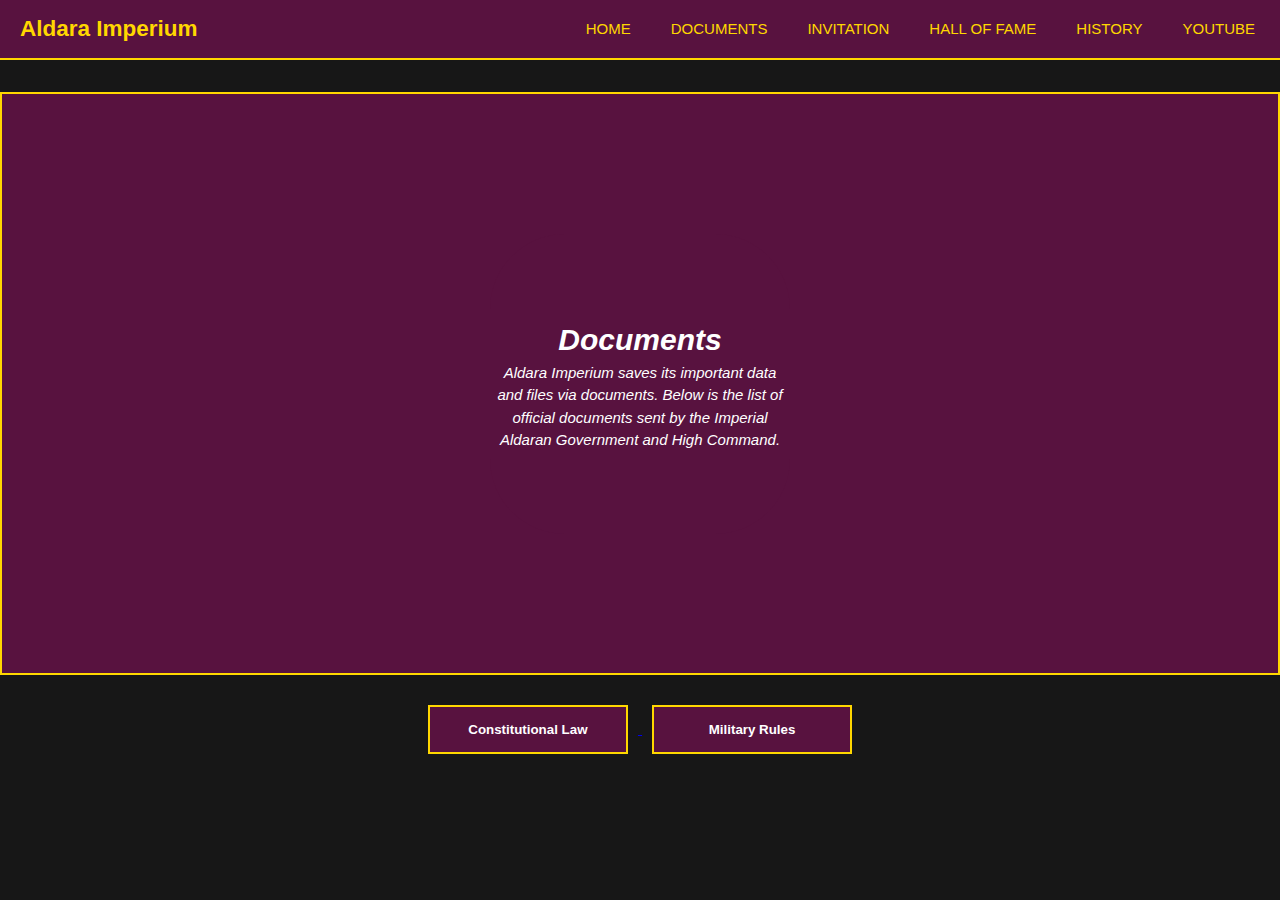
<file: documents.html>
<html>
        <head>
              <meta charset="utf-8">
                    <meta name="viewport" content="width=device-width">
                          <link href="aldaraimpcsscoding.css" rel="stylesheet" type="text/css" />
                                <title>
                                        Aldara Imperium - Documents
                                              </title>
                                                    <link rel="stylesheet" href="https://cdnjs.cloudflare.com/ajax/libs/font-awesome/6.0.0-beta2/css/all.min.css" integrity="sha512-YWzhKL2whUzgiheMoBFwW8CKV4qpHQAEuvilg9FAn5VJUDwKZZxkJNuGM4XkWuk94WCrrwslk8yWNGmY1EduTA==" crossorigin="anonymous" referrerpolicy="no-referrer" />
                                                        </head>
                                                          <body>
                                                              <header>

                                                                  <nav>

                                                                          <ul class='nav-bar'>

                                                                                      <h2 class="aldim">
                                                                                            Aldara Imperium
                                                                                                        </h2>

                                                                                                                    <input type='checkbox' id='check' />

                                                                                                                                <span class="menu">

                                                                                                                                              <li class="hli"><a href="index" class="hlia">  Home</a></li>

                                                                                                                                                              <li class="dli"><a href="documents">   Documents</a></li>

                                                                                                                                                                              <li class="ili"><a href="invitation">  Invitation</a></li>

                                                                                                                                                                                              <li class="hofli"><a href="hall-of-fame">   Hall of Fame</a></li>

                                                                                                                                                                                                              <li class="hli"><a href="history">  History</a></li>

                                                                                                                                                                                                                              <li class="yli"><a href="https://youtube.com/@AldaraImperiumYT?si=2n7A8u7RaW0YC9qy">  YouTube</a></li>

                                                                                                                                                                                                                                              <label for="check" class="close-menu"><i class="fas fa-times"></i></label>

                                                                                                                                                                                                                                                          </span>

                                                                                                                                                                                                                                                                      <label for="check" class="open-menu"><i class="fas fa-bars"></i></label>

                                                                                                                                                                                                                                                                              </ul>

                                                                                                                                                                                                                                                                                  </nav>

                                                                                                                                                                                                                                                                                    </header>
                                                                                                                                                                                                                                                                                      <br>
                                                                                                                                                                                                                                                                                          <div class="features">
                                                                                                                                                                                                                                                                                                <div class="dark">
                                                                                                                                                                                                                                                                                                        <div class="box2">
                                                                                                                                                                                                                                                                                                                  <div class="text">
                                                                                                                                                                                                                                                                                                                              <h1>
                                                                                                                                                                                                                                                                                                                                            Documents
                                                                                                                                                                                                                                                                                                                                                        </h1>
                                                                                                                                                                                                                                                                                                                                                            
                                                                                                                                                                                                                                                                                                                                                                        <p>
                                                                                                                                                                                                                                                                                                                                                                                      Aldara Imperium saves its important data and files via documents. Below is the list of official documents sent by the Imperial Aldaran Government and High Command.
                                                                                                                                                                                                                                                                                                                                                                                                  </p>
                                                                                                                                                                                                                                                                                                                                                                                                            </div>
                                                                                                                                                                                                                                                                                                                                                                                                                    </div>
                                                                                                                                                                                                                                                                                                                                                                                                                          </div>      
                                                                                                                                                                                                                                                                                                                                                                                                                              </div>
                                                                                                                                                                                                                                                                                                                                                                                                                                  <style>
                                                                                                                                                                                                                                                                                                                                                                                                                                       .colour {
                                                                                                                                                                                                                                                                                                                                                                                                                                              color: white;
                                                                                                                                                                                                                                                                                                                                                                                                                                                   }
                                                                                                                                                                                                                                                                                                                                                                                                                                                       </style>
                                                                                                                                                                                                                                                                                                                                                                                                                                                           <center>                                                                         
                                                                                                                                                                                                                                                                                                                                                                                                                                                                                                                                                                              <a href="https://docs.google.com/document/d/1bSqzSX_EkvdLFQqM1tYfkohCJP5t69BHV6o6937HPZ8/edit?usp=drivesdk">
                                                                                                                                                                                                                                                                                                                                                                                                                                                                                                                                                                                           <button>
                                                                                                                                                                                                                                                                                                                                                                                                                                                                                                                                                                                                     Constitutional Law
                                                                                                                                                                                                                                                                                                                                                                                                                                                                                                                                                                                                             </button>
                                                                                                                                                                                                                                                                                                                                                                                                                                                                                                                                                                                                                   </a>                                                                                                                               

<a href="https://docs.google.com/document/d/1yJGbXCiQujrB9MRrmXDEWoVymP2_XuX2vwsA3D7Ji_c/edit?usp=drivesdk">

<button>

Military Rules

</button>

</a>
                                                                                                                                                                                                                                                                                                                                                                                                                                                                                                                                                                                                                                                             </center>


<div class="gtranslate_wrapper"></div>
<script>window.gtranslateSettings = {"default_language":"en","languages":["en","pt"],"wrapper_selector":".gtranslate_wrapper","alt_flags":{"pt":"brazil"}}</script>
<script src="https://cdn.gtranslate.net/widgets/latest/float.js" defer></script>
                                                                                                                                                                                                                                                                                                                                                                                                                                                                                                                                                                                                                                                               </body>
                                                                                                                                                                                                                                                                                                                                                                                                                                                                                                                                                                                                                                                               </html>
</file>
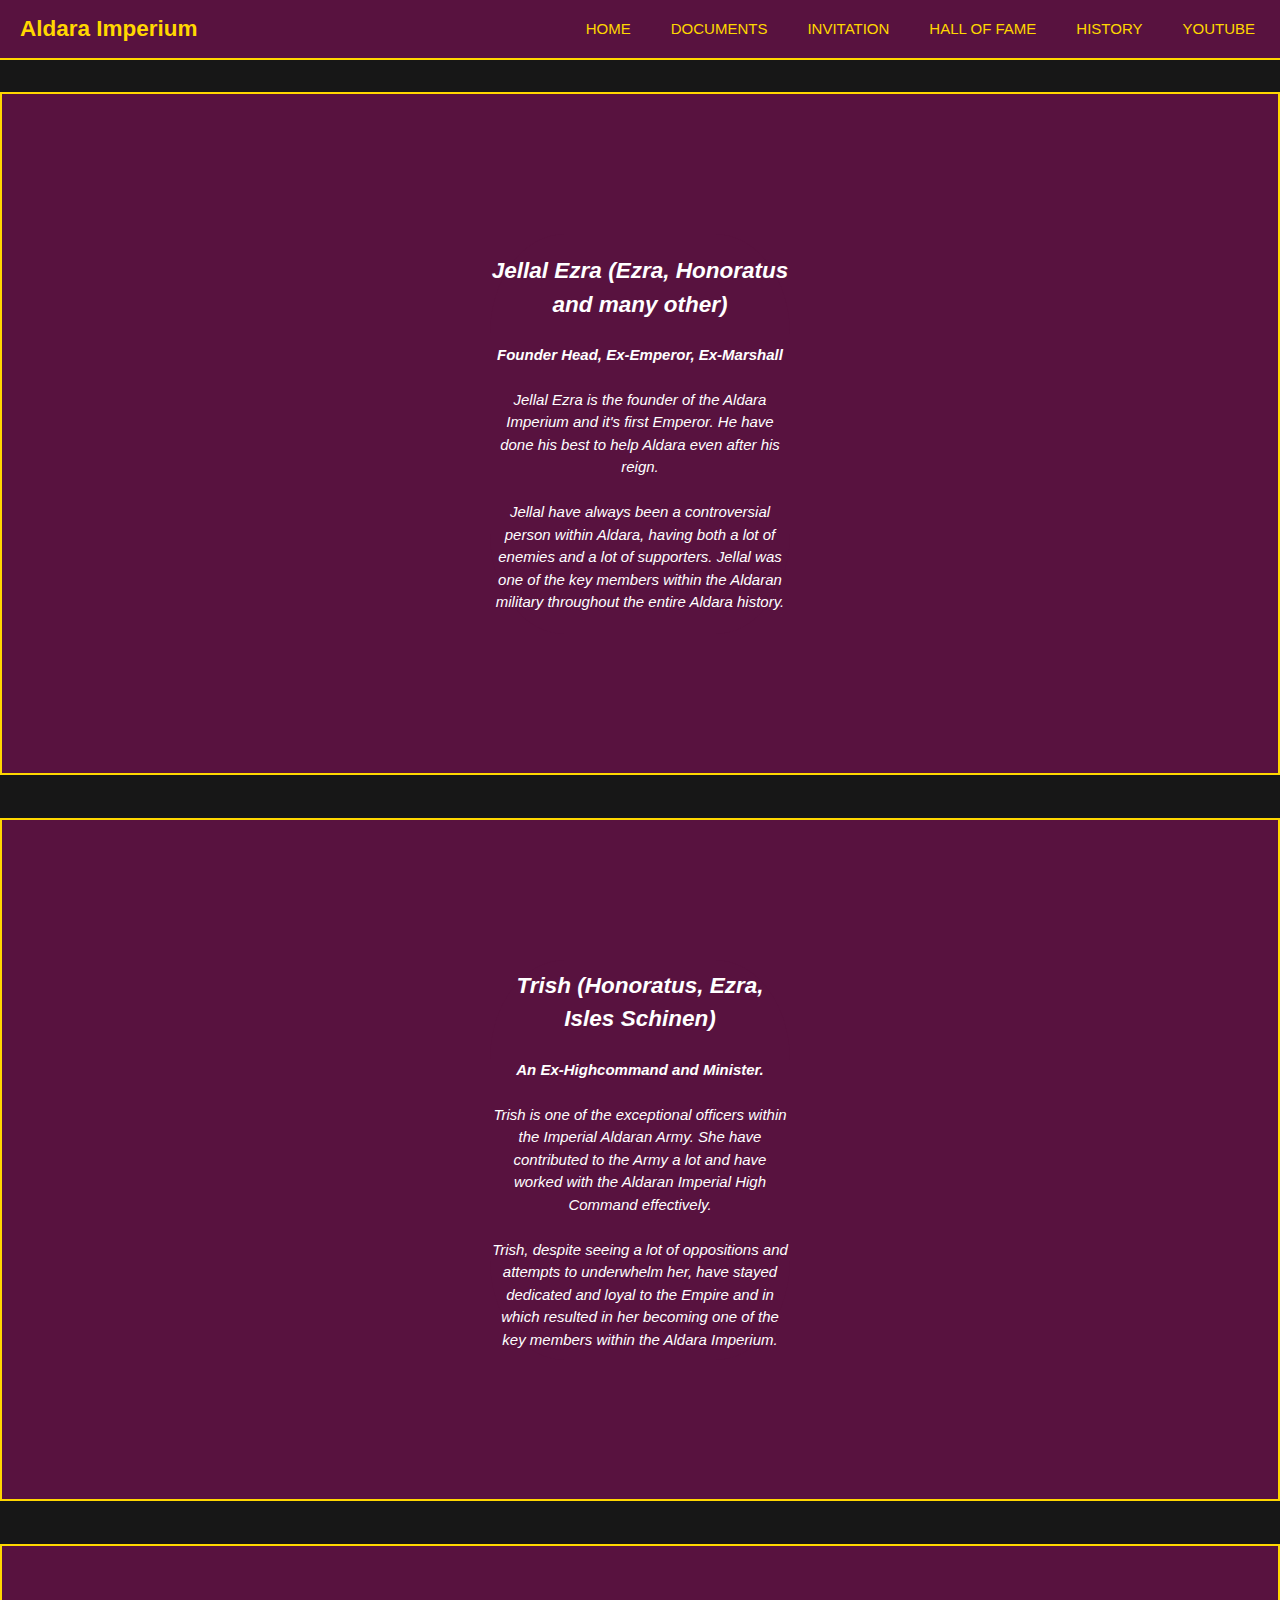
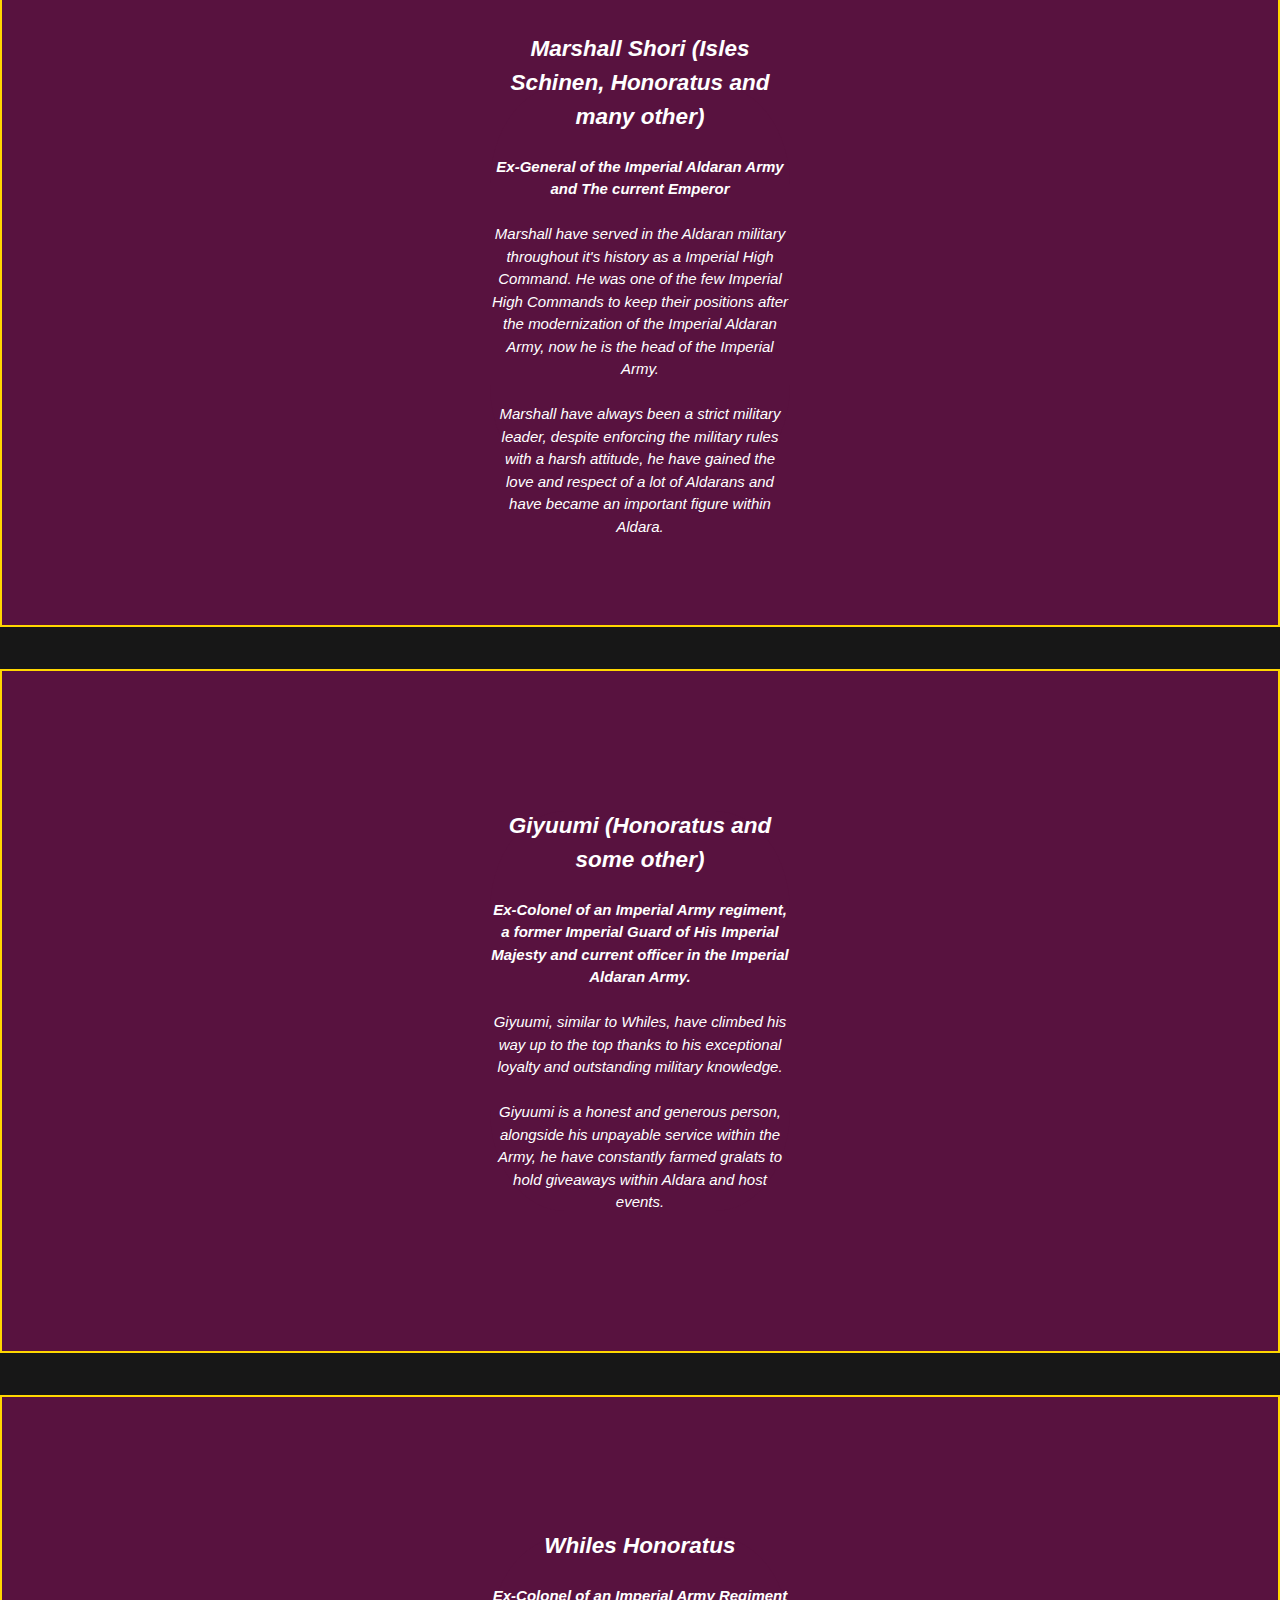
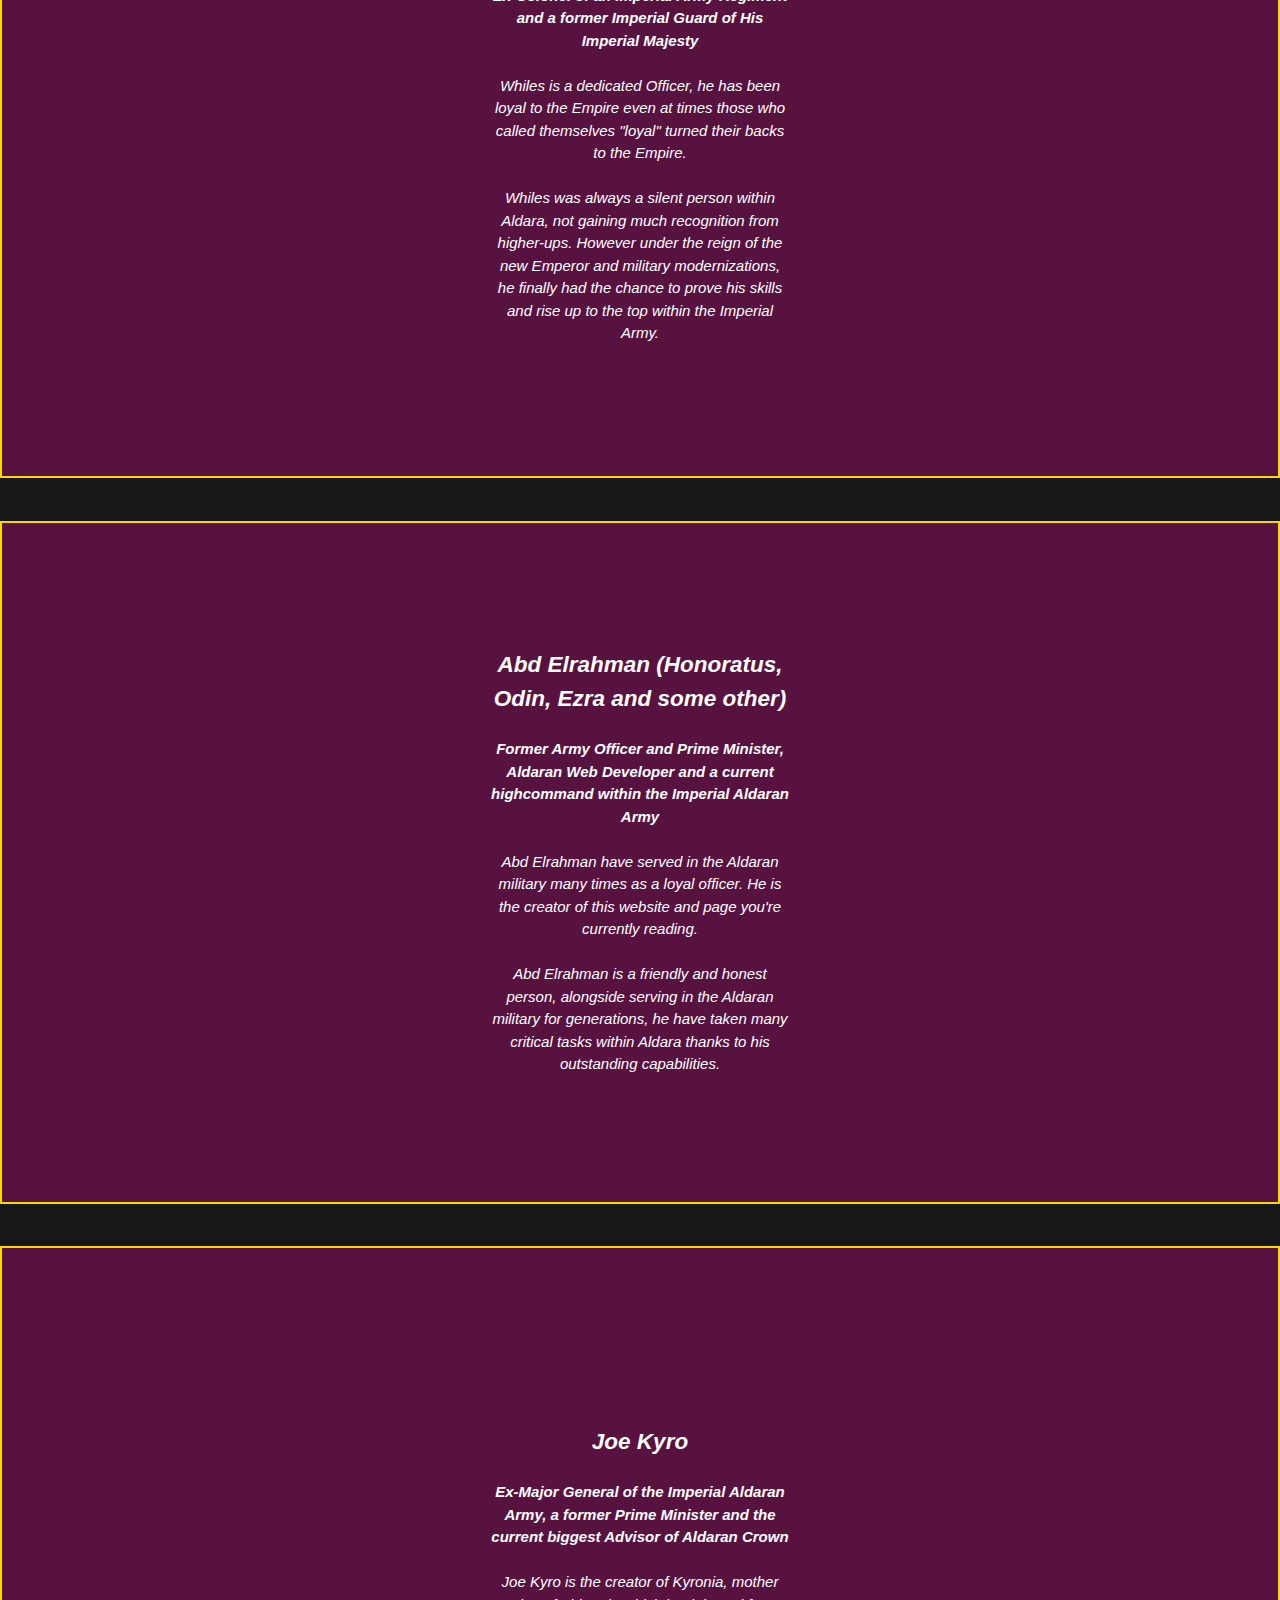
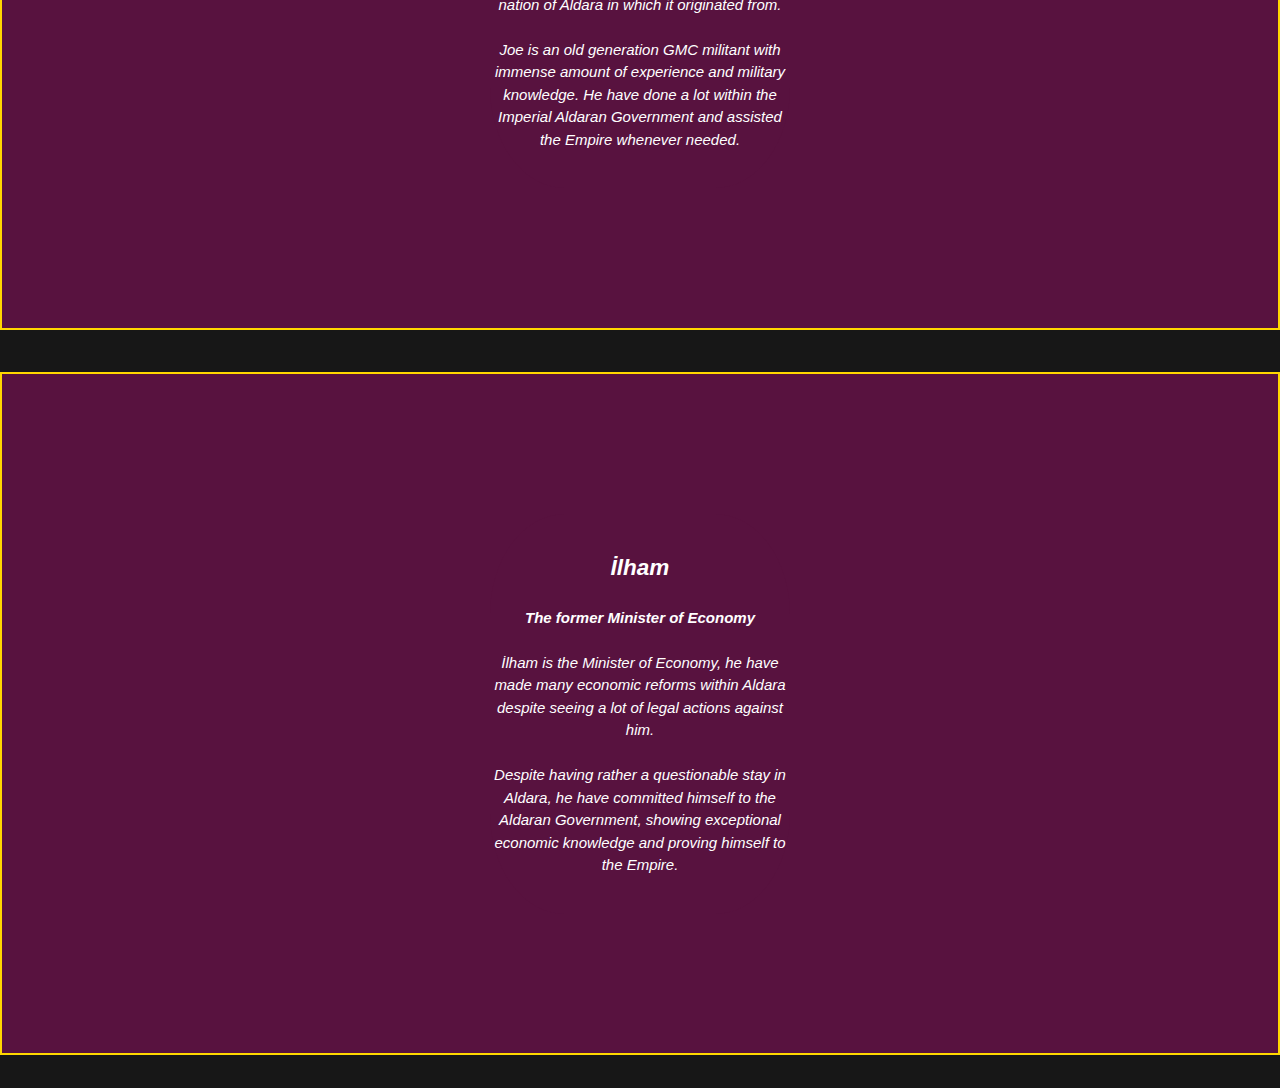
<file: hall-of-fame.html>
<html>
      <head>
        <meta charset="utf-8">
          <meta name="viewport" content="width=device-width">
            <title>Aldara Imperium - Hall of Fame</title>
              <link href="aldaraimpcsscoding.css" rel="stylesheet" type="text/css" />
                  <link rel="stylesheet" href="https://cdnjs.cloudflare.com/ajax/libs/font-awesome/6.0.0-beta2/css/all.min.css" integrity="sha512-YWzhKL2whUzgiheMoBFwW8CKV4qpHQAEuvilg9FAn5VJUDwKZZxkJNuGM4XkWuk94WCrrwslk8yWNGmY1EduTA==" crossorigin="anonymous" referrerpolicy="no-referrer" />
                    </head> 
                      <body>
                            <header>

                                <nav>

                                        <ul class='nav-bar'>

                                                    <h2 class="aldim">
                                                          Aldara Imperium
                                                                      </h2>

                                                                                  <input type='checkbox' id='check' />

                                                                                              <span class="menu">
                                                                                                            <li class="hli"><span class="empty"><a href="index" class="hlia">  Home</a></span></li>

                                                                                                                            <li class="dli"><span class="empty"><a href="documents">   Documents</a></span></li>

                                                                                                                                            <li class="ili"><a href="invitation">  Invitation</a></li>

                                                                                                                                                            <li class="hofli"><a href="hall-of-fame">   Hall of Fame</a></li>

                                                                                                                                                                            <li class="hli"><a href="history">  History</a></li>

                                                                                                                                                                                            <li class="yli"><a href="https://youtube.com/@AldaraImperiumYT?si=2n7A8u7RaW0YC9qy">  YouTube</a></li>

                                                                                                                                                                                                            <label for="check" class="close-menu"><i class="fas fa-times"></i></label>

                                                                                                                                                                                                                        </span>

                                                                                                                                                                                                                                    <label for="check" class="open-menu"><i class="fas fa-bars"></i></label>

                                                                                                                                                                                                                                            </ul>

                                                                                                                                                                                                                                                </nav>

                                                                                                                                                                                                                                                  </header>
                                                                                                                                                                                                                                                    <br>
                                                                                                                                                                                                                                                            <div id="Hall-of-Fame">
                                                                                                                                                                                                                                                                  <div class="dark">
                                                                                                                                                                                                                                                                          <div class="box3">
                                                                                                                                                                                                                                                                                    <div class="text">
                                                                                                                                                                                                                                                                                                <h2>Jellal Ezra (Ezra, Honoratus and many other)</h2>
                                                                                                                                                                                                                                                                                                <br>
                                                                                                                                                                                                                                                                                                <strong>Founder Head, Ex-Emperor, Ex-Marshall</strong>
                                                                                                                                                                                                                                                                                                <br><br>
                                                                                                                                                                                                                                                                                                Jellal Ezra is the founder of the Aldara Imperium and it's first Emperor. He have done his best to help Aldara even after his reign.
                                                                                                                                                                                                                                                                                                <br><br>
                                                                                                                                                                                                                                                                                                Jellal have always been a controversial person within Aldara, having both a lot of enemies and a lot of supporters. Jellal was one of the key members within the Aldaran military throughout the entire Aldara history.
                                                                                                                                                                                                                                                                                                          </div>
                                                                                                                                                                                                                                                                                                                  </div>
                                                                                                                                                                                                                                                                                                                        </div>
                                                                                                                                                                                                                                                                                                                            </div>
                                                                                                                                                                                                                                                                                                                                <br>
                                                                                                                                                                                                                                                                                                                                    <div id="Hall-of-Fame">
                                                                                                                                                                                                                                                                                                                                          <div class="dark">
                                                                                                                                                                                                                                                                                                                                                  <div class="box3">
                                                                                                                                                                                                                                                                                                                                                            <div class="text">
                                                                                                                                                                                                                                                                                                                                                                        <h2>Trish (Honoratus, Ezra, Isles Schinen)</h2>
                                                                                                                                                                                                                                                                                                                                                                        <br>
                                                                                                                                                                                                                                                                                                                                                                        <strong>An Ex-Highcommand and Minister.</strong>
                                                                                                                                                                                                                                                                                                                                                                        <br><br>
                                                                                                                                                                                                                                                                                                                                                                        Trish is one of the exceptional officers within the Imperial Aldaran Army. She have contributed to the Army a lot and have worked with the Aldaran Imperial High Command effectively.
                                                                                                                                                                                                                                                                                                                                                                        <br><br>
                                                                                                                                                                                                                                                                                                                                                                        Trish, despite seeing a lot of oppositions and attempts to underwhelm her, have stayed dedicated and loyal to the Empire and in which resulted in her becoming one of the key members within the Aldara Imperium.
                                                                                                                                                                                                                                                                                                                                                                                  </div>
                                                                                                                                                                                                                                                                                                                                                                                          </div>
                                                                                                                                                                                                                                                                                                                                                                                                </div>
                                                                                                                                                                                                                                                                                                                                                                                                    </div>
                                                                                                                                                                                                                                                                                                                                                                                                        <br>
                                                                                                                                                                                                                                                                                                                                                                                                            <div id="Hall-of-Fame">
                                                                                                                                                                                                                                                                                                                                                                                                                  <div class="dark">
                                                                                                                                                                                                                                                                                                                                                                                                                          <div class="box3">
                                                                                                                                                                                                                                                                                                                                                                                                                                    <div class="text">
                                                                                                                                                                                                                                                                                                                                                                                                                                                <h2>Marshall Shori (Isles Schinen, Honoratus and many other)</h2>
                                                                                                                                                                                                                                                                                                                                                                                                                                                <br>
                                                                                                                                                                                                                                                                                                                                                                                                                                                <strong>Ex-General of the Imperial Aldaran Army and The current Emperor</strong>
                                                                                                                                                                                                                                                                                                                                                                                                                                                <br><br>
                                                                                                                                                                                                                                                                                                                                                                                                                                                Marshall have served in the Aldaran military throughout it's history as a Imperial High Command. He was one of the few Imperial High Commands to keep their positions after the modernization of the Imperial Aldaran Army, now he is the head of the Imperial Army.
                                                                                                                                                                                                                                                                                                                                                                                                                                                <br><br>
                                                                                                                                                                                                                                                                                                                                                                                                                                                Marshall have always been a strict military leader, despite enforcing the military rules with a harsh attitude, he have gained the love and respect of a lot of Aldarans and have became an important figure within Aldara.
                                                                                                                                                                                                                                                                                                                                                                                                                                                          </div>
                                                                                                                                                                                                                                                                                                                                                                                                                                                                  </div>
                                                                                                                                                                                                                                                                                                                                                                                                                                                                        </div>
                                                                                                                                                                                                                                                                                                                                                                                                                                                                            </div>
                                                                                                                                                                                                                                                                                                                                                                                                                                                                                <br>
                                                                                                                                                                                                                                                                                                                                                                                                                                                                                    <div id="Hall-of-Fame">
                                                                                                                                                                                                                                                                                                                                                                                                                                                                                          <div class="dark">
                                                                                                                                                                                                                                                                                                                                                                                                                                                                                                  <div class="box3">
                                                                                                                                                                                                                                                                                                                                                                                                                                                                                                            <div class="text">
                                                                                                                                                                                                                                                                                                                                                                                                                                                                                                                        <h2>Giyuumi (Honoratus and some other)</h2>
                                                                                                                                                                                                                                                                                                                                                                                                                                                                                                                        <br>
                                                                                                                                                                                                                                                                                                                                                                                                                                                                                                                        <strong>Ex-Colonel of an Imperial Army regiment, a former Imperial Guard of His Imperial Majesty and current officer in the Imperial Aldaran Army.</strong>
                                                                                                                                                                                                                                                                                                                                                                                                                                                                                                                        <br><br>
                                                                                                                                                                                                                                                                                                                                                                                                                                                                                                                        Giyuumi, similar to Whiles, have climbed his way up to the top thanks to his exceptional loyalty and outstanding military knowledge.
                                                                                                                                                                                                                                                                                                                                                                                                                                                                                                                        <br><br>
                                                                                                                                                                                                                                                                                                                                                                                                                                                                                                                        Giyuumi is a honest and generous person, alongside his unpayable service within the Army, he have constantly farmed gralats to hold giveaways within Aldara and host events.
                                                                                                                                                                                                                                                                                                                                                                                                                                                                                                                                  </div>
                                                                                                                                                                                                                                                                                                                                                                                                                                                                                                                                          </div>
                                                                                                                                                                                                                                                                                                                                                                                                                                                                                                                                                </div>
                                                                                                                                                                                                                                                                                                                                                                                                                                                                                                                                                    </div>
                                                                                                                                                                                                                                                                                                                                                                                                                                                                                                                                                        <br><div id="Hall-of-Fame">
                                                                                                                                                                                                                                                                                                                                                                                                                                                                                                                                                              <div class="dark">
                                                                                                                                                                                                                                                                                                                                                                                                                                                                                                                                                                      <div class="box3">
                                                                                                                                                                                                                                                                                                                                                                                                                                                                                                                                                                                <div class="text">
                                                                                                                                                                                                                                                                                                                                                                                                                                                                                                                                                                                            <h2>Whiles Honoratus</h2> 
                                                                                                                                                                                                                                                                                                                                                                                                                                                                                                                                                                                            <br>
                                                                                                                                                                                                                                                                                                                                                                                                                                                                                                                                                                                            <strong>Ex-Colonel of an Imperial Army Regiment and a former Imperial Guard of His Imperial Majesty</strong>
                                                                                                                                                                                                                                                                                                                                                                                                                                                                                                                                                                                            <br><br>
                                                                                                                                                                                                                                                                                                                                                                                                                                                                                                                                                                                            Whiles is a dedicated Officer, he has been loyal to the Empire even at times those who called themselves "loyal" turned their backs to the Empire.
                                                                                                                                                                                                                                                                                                                                                                                                                                                                                                                                                                                            <br><br>
                                                                                                                                                                                                                                                                                                                                                                                                                                                                                                                                                                                            Whiles was always a silent person within Aldara, not gaining much recognition from higher-ups. However under the reign of the new Emperor and military modernizations, he finally had the chance to prove his skills and rise up to the top within the Imperial Army.
                                                                                                                                                                                                                                                                                                                                                                                                                                                                                                                                                                                                      </div>
                                                                                                                                                                                                                                                                                                                                                                                                                                                                                                                                                                                                              </div>
                                                                                                                                                                                                                                                                                                                                                                                                                                                                                                                                                                                                                    </div>
                                                                                                                                                                                                                                                                                                                                                                                                                                                                                                                                                                                                                        </div>
                                                                                                                                                                                                                                                                                                                                                                                                                                                                                                                                                                                                                            <br>
                                                                                                                                                                                                                                                                                                                                                                                                                                                                                                                                                                                                                                <div id="Hall-of-Fame">
                                                                                                                                                                                                                                                                                                                                                                                                                                                                                                                                                                                                                                      <div class="dark">
                                                                                                                                                                                                                                                                                                                                                                                                                                                                                                                                                                                                                                              <div class="box3">
                                                                                                                                                                                                                                                                                                                                                                                                                                                                                                                                                                                                                                                        <div class="text">
                                                                                                                                                                                                                                                                                                                                                                                                                                                                                                                                                                                                                                                                    <h2>Abd Elrahman (Honoratus, Odin, Ezra and some other)</h2>
                                                                                                                                                                                                                                                                                                                                                                                                                                                                                                                                                                                                                                                                    <br>
                                                                                                                                                                                                                                                                                                                                                                                                                                                                                                                                                                                                                                                                    <strong>Former Army Officer and Prime Minister, Aldaran Web Developer and a current highcommand within the Imperial Aldaran Army</strong>
                                                                                                                                                                                                                                                                                                                                                                                                                                                                                                                                                                                                                                                                    <br><br>
                                                                                                                                                                                                                                                                                                                                                                                                                                                                                                                                                                                                                                                                    Abd Elrahman have served in the Aldaran military many times as a loyal officer. He is the creator of this website and page you're currently reading.
                                                                                                                                                                                                                                                                                                                                                                                                                                                                                                                                                                                                                                                                    <br><br>
                                                                                                                                                                                                                                                                                                                                                                                                                                                                                                                                                                                                                                                                    Abd Elrahman is a friendly and honest person, alongside serving in the Aldaran military for generations, he have taken many critical tasks within Aldara thanks to his outstanding capabilities.
                                                                                                                                                                                                                                                                                                                                                                                                                                                                                                                                                                                                                                                                              </div>
                                                                                                                                                                                                                                                                                                                                                                                                                                                                                                                                                                                                                                                                                      </div>
                                                                                                                                                                                                                                                                                                                                                                                                                                                                                                                                                                                                                                                                                            </div>
                                                                                                                                                                                                                                                                                                                                                                                                                                                                                                                                                                                                                                                                                                </div>
                                                                                                                                                                                                                                                                                                                                                                                                                                                                                                                                                                                                                                                                                                    <br>
                                                                                                                                                                                                                                                                                                                                                                                                                                                                                                                                                                                                                                                                                                        <div id="Hall-Of-Fame">
                                                                                                                                                                                                                                                                                                                                                                                                                                                                                                                                                                                                                                                                                                              <div class="dark">
                                                                                                                                                                                                                                                                                                                                                                                                                                                                                                                                                                                                                                                                                                                      <div class="box3">
                                                                                                                                                                                                                                                                                                                                                                                                                                                                                                                                                                                                                                                                                                                                <div class="text">
                                                                                                                                                                                                                                                                                                                                                                                                                                                                                                                                                                                                                                                                                                                                            <h2>Joe Kyro</h2>
                                                                                                                                                                                                                                                                                                                                                                                                                                                                                                                                                                                                                                                                                                                                            <br>
                                                                                                                                                                                                                                                                                                                                                                                                                                                                                                                                                                                                                                                                                                                                            <strong>Ex-Major General of the Imperial Aldaran Army, a former Prime Minister and the current biggest Advisor of Aldaran Crown</strong>
                                                                                                                                                                                                                                                                                                                                                                                                                                                                                                                                                                                                                                                                                                                                            <br><br>
                                                                                                                                                                                                                                                                                                                                                                                                                                                                                                                                                                                                                                                                                                                                            Joe Kyro is the creator of Kyronia, mother nation of Aldara in which it originated from. 
                                                                                                                                                                                                                                                                                                                                                                                                                                                                                                                                                                                                                                                                                                                                            <br><br>
                                                                                                                                                                                                                                                                                                                                                                                                                                                                                                                                                                                                                                                                                                                                            Joe is an old generation GMC militant with immense amount of experience and military knowledge. He have done a lot within the Imperial Aldaran Government and assisted the Empire whenever needed.
                                                                                                                                                                                                                                                                                                                                                                                                                                                                                                                                                                                                                                                                                                                                                      </div>
                                                                                                                                                                                                                                                                                                                                                                                                                                                                                                                                                                                                                                                                                                                                                              </div>
                                                                                                                                                                                                                                                                                                                                                                                                                                                                                                                                                                                                                                                                                                                                                                    </div>
                                                                                                                                                                                                                                                                                                                                                                                                                                                                                                                                                                                                                                                                                                                                                                        </div>
                                                                                                                                                                                                                                                                                                                                                                                                                                                                                                                                                                                                                                                                                                                                                                                                                                                                                                                                                                                                                                                                                                                                                                                                                                                                                                                                                                                                                                                                                                                                                                                                                                                                                                                                                                                                                                                                                                                                                                                                                                                                                                                                                                                                                                                                                                                                                                                                           <br>
                                                                                                                                                                                                                                                                                                                                                                                                                                                                                                                                                                                                                                                                                                                                                                                                                                                        <div id="Hall-of-Fame">
                                                                                                                                                                                                                                                                                                                                                                                                                                                                                                                                                                                                                                                                                                                                                                                                                                                              <div class="dark">
                                                                                                                                                                                                                                                                                                                                                                                                                                                                                                                                                                                                                                                                                                                                                                                                                                                                      <div class="box3">
                                                                                                                                                                                                                                                                                                                                                                                                                                                                                                                                                                                                                                                                                                                                                                                                                                                                                <div class="text">
                                                                                                                                                                                                                                                                                                                                                                                                                                                                                                                                                                                                                                                                                                                                                                                                                                                                                            <h2>İlham</h2>
                                                                                                                                                                                                                                                                                                                                                                                                                                                                                                                                                                                                                                                                                                                                                                                                                                                                                            <br>
                                                                                                                                                                                                                                                                                                                                                                                                                                                                                                                                                                                                                                                                                                                                                                                                                                                                                            <strong>The former Minister of Economy</strong>
                                                                                                                                                                                                                                                                                                                                                                                                                                                                                                                                                                                                                                                                                                                                                                                                                                                                                            <br><br>
                                                                                                                                                                                                                                                                                                                                                                                                                                                                                                                                                                                                                                                                                                                                                                                                                                                                                            İlham is the Minister of Economy, he have made many economic reforms within Aldara despite seeing a lot of legal actions against him.
                                                                                                                                                                                                                                                                                                                                                                                                                                                                                                                                                                                                                                                                                                                                                                                                                                                                                            <br><br>
                                                                                                                                                                                                                                                                                                                                                                                                                                                                                                                                                                                                                                                                                                                                                                                                                                                                                            Despite having rather a questionable stay in Aldara, he have committed himself to the Aldaran Government, showing exceptional economic knowledge and proving himself to the Empire.
                                                                                                                                                                                                                                                                                                                                                                                                                                                                                                                                                                                                                                                                                                                                                                                                                                                                                                      </div>
                                                                                                                                                                                                                                                                                                                                                                                                                                                                                                                                                                                                                                                                                                                                                                                                                                                                                                              </div>
                                                                                                                                                                                                                                                                                                                                                                                                                                                                                                                                                                                                                                                                                                                                                                                                                                                                                                                    </div>
                                                                                                                                                                                                                                                                                                                                                                                                                                                                                                                                                                                                                                                                                                                                                                                                                                                                                                                        </div>
                                                                                                                                                                                                                                                                                                                                                                                                                                                                                                                                                                                                                                                                                                                                                                                                                                                                                                                            <br>


<div class="gtranslate_wrapper"></div>
<script>window.gtranslateSettings = {"default_language":"en","languages":["en","pt"],"wrapper_selector":".gtranslate_wrapper","alt_flags":{"pt":"brazil"}}</script>
<script src="https://cdn.gtranslate.net/widgets/latest/float.js" defer></script>
                                                                                                                                                                                                                                                                                                                                                                                                                                                                                                                                                                                                                                                                                                                                                                                                                                                                                                                              </body>
                                                                                                                                                                                                                                                                                                                                                                                                                                                                                                                                                                                                                                                                                                                                                                                                                                                                                                                              </html>
</file>
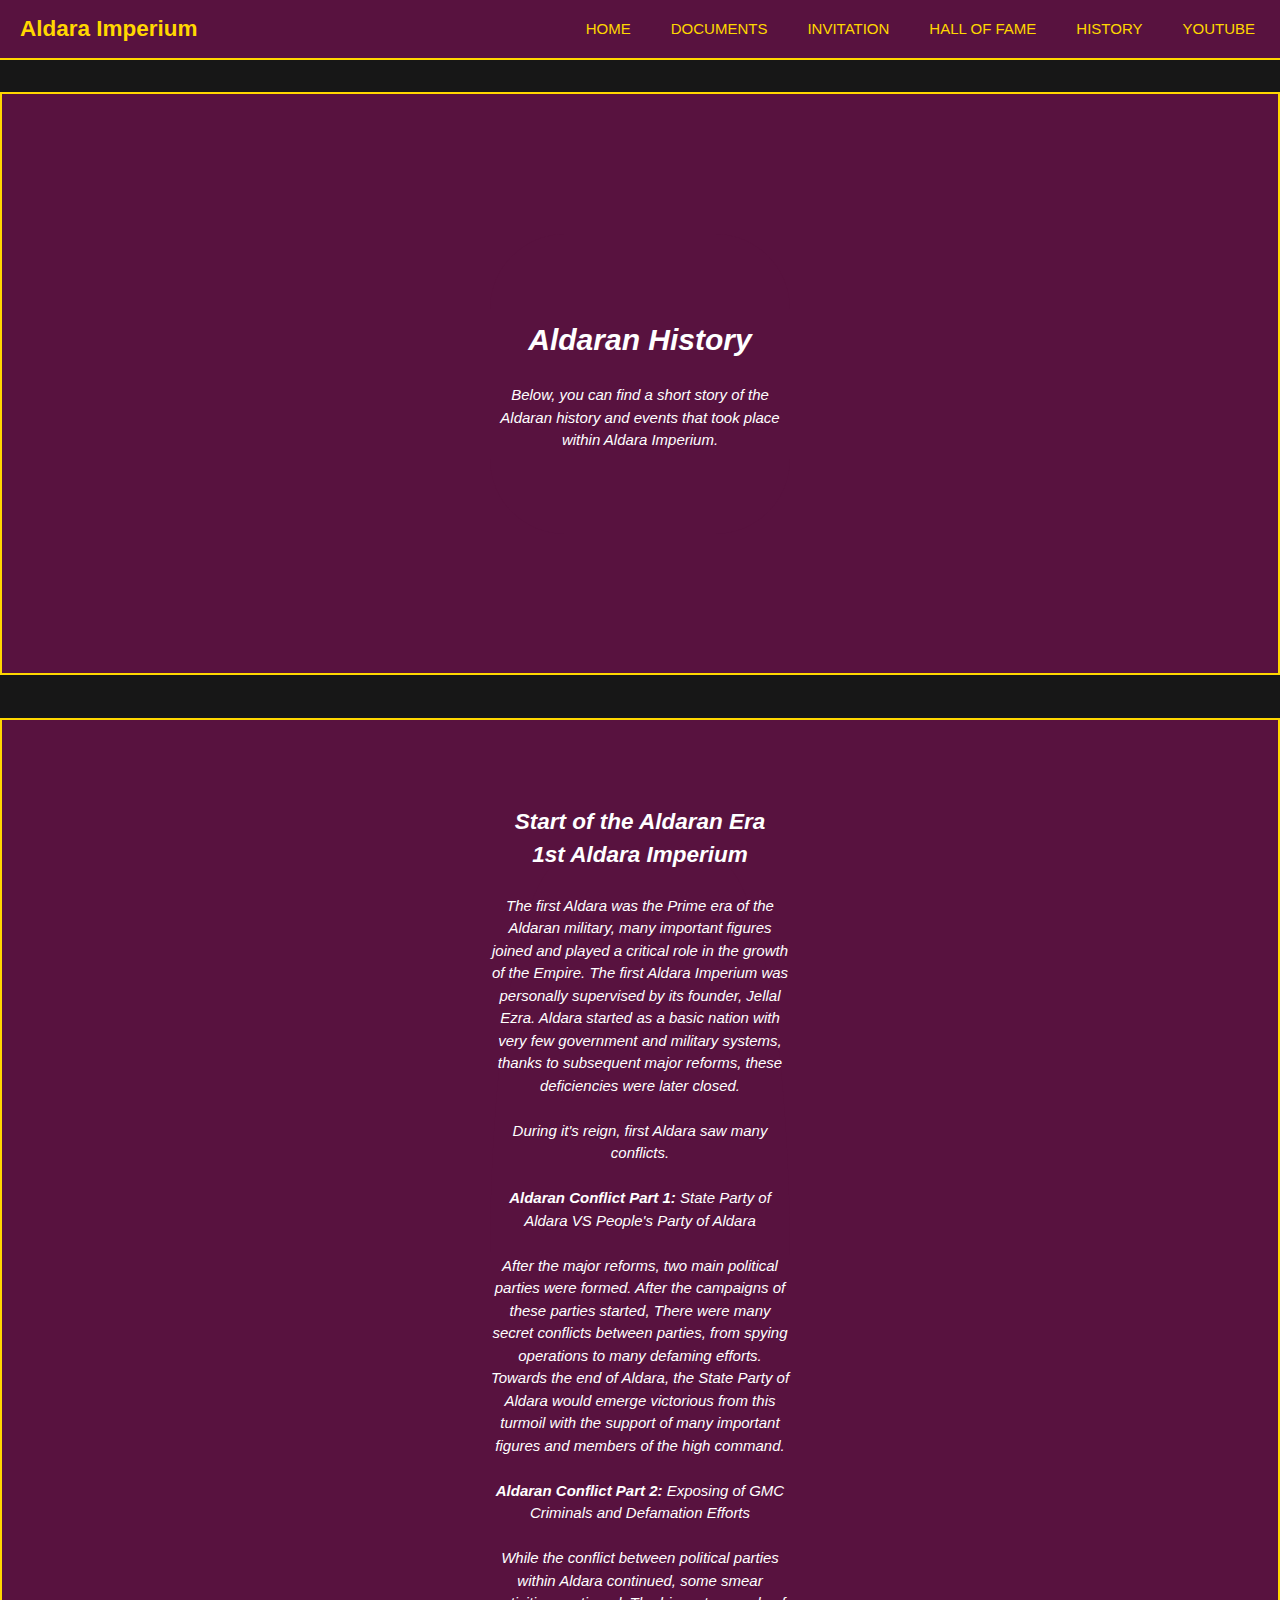
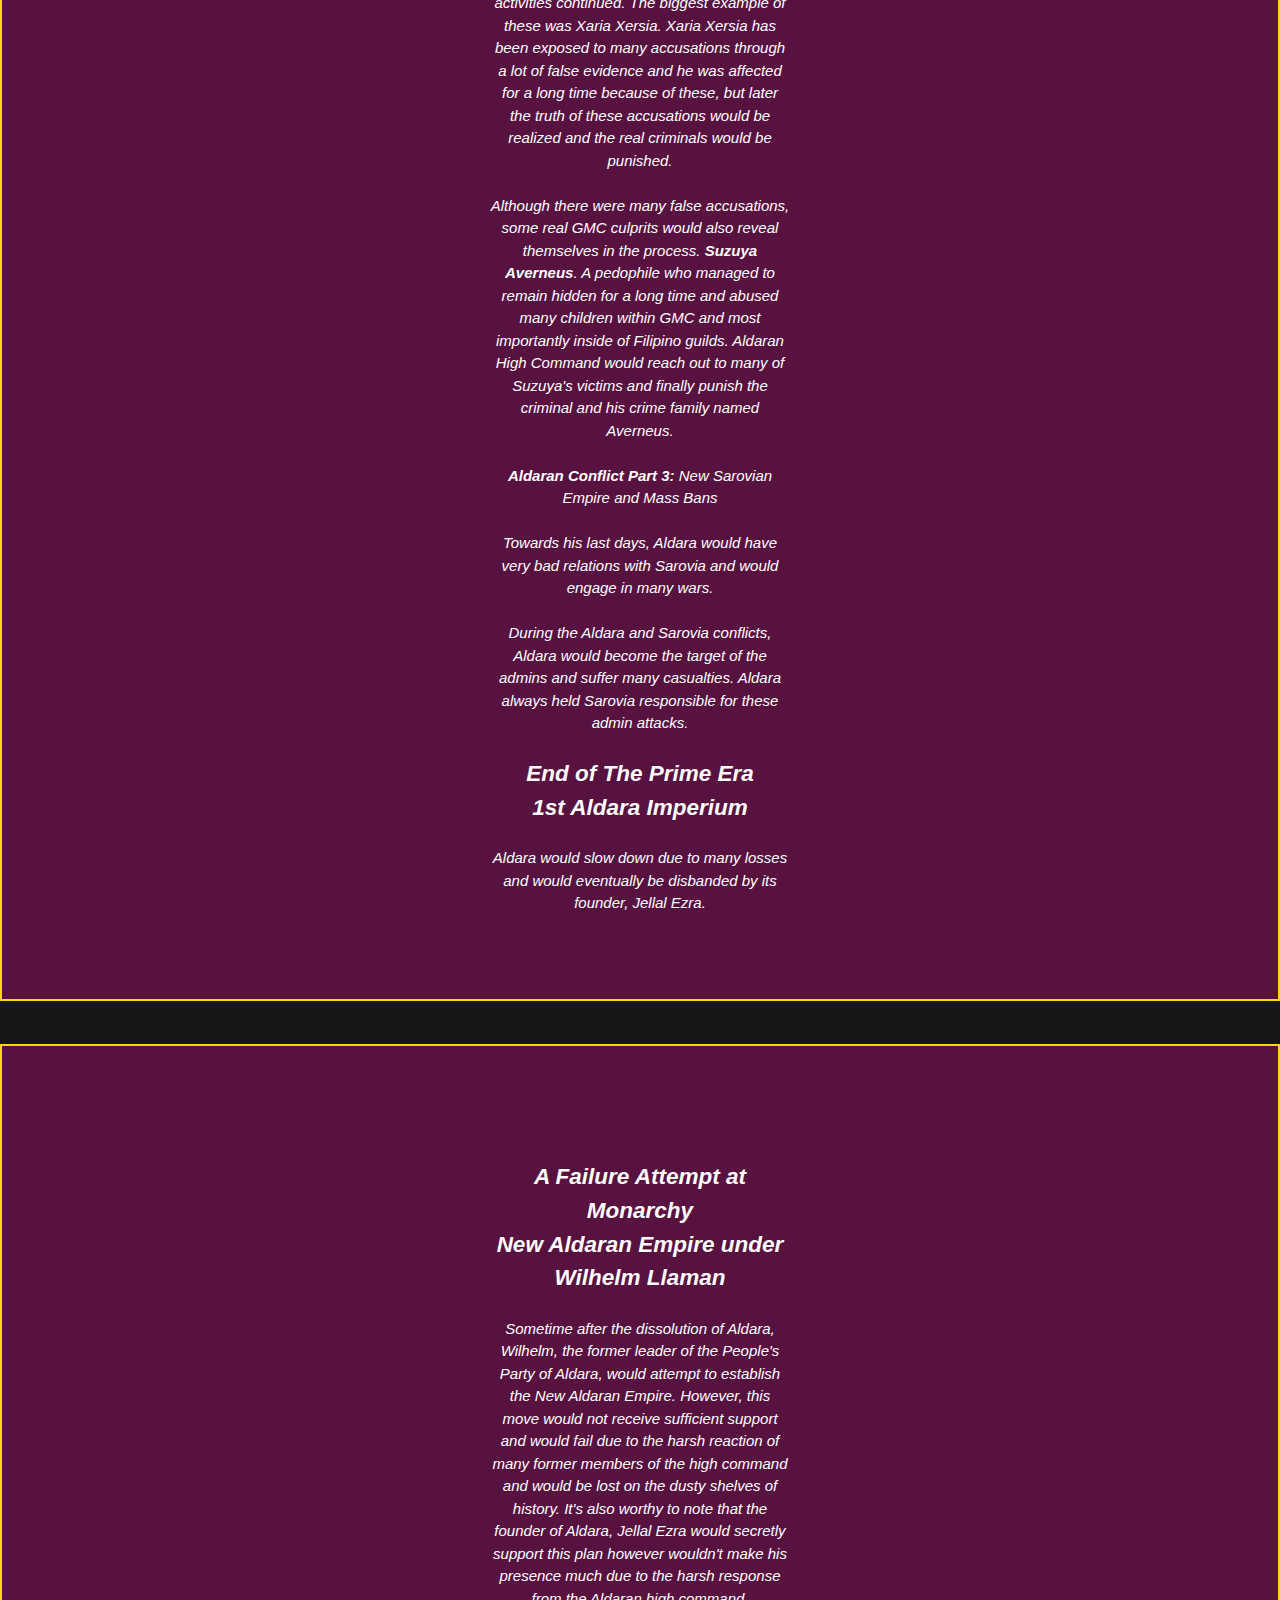
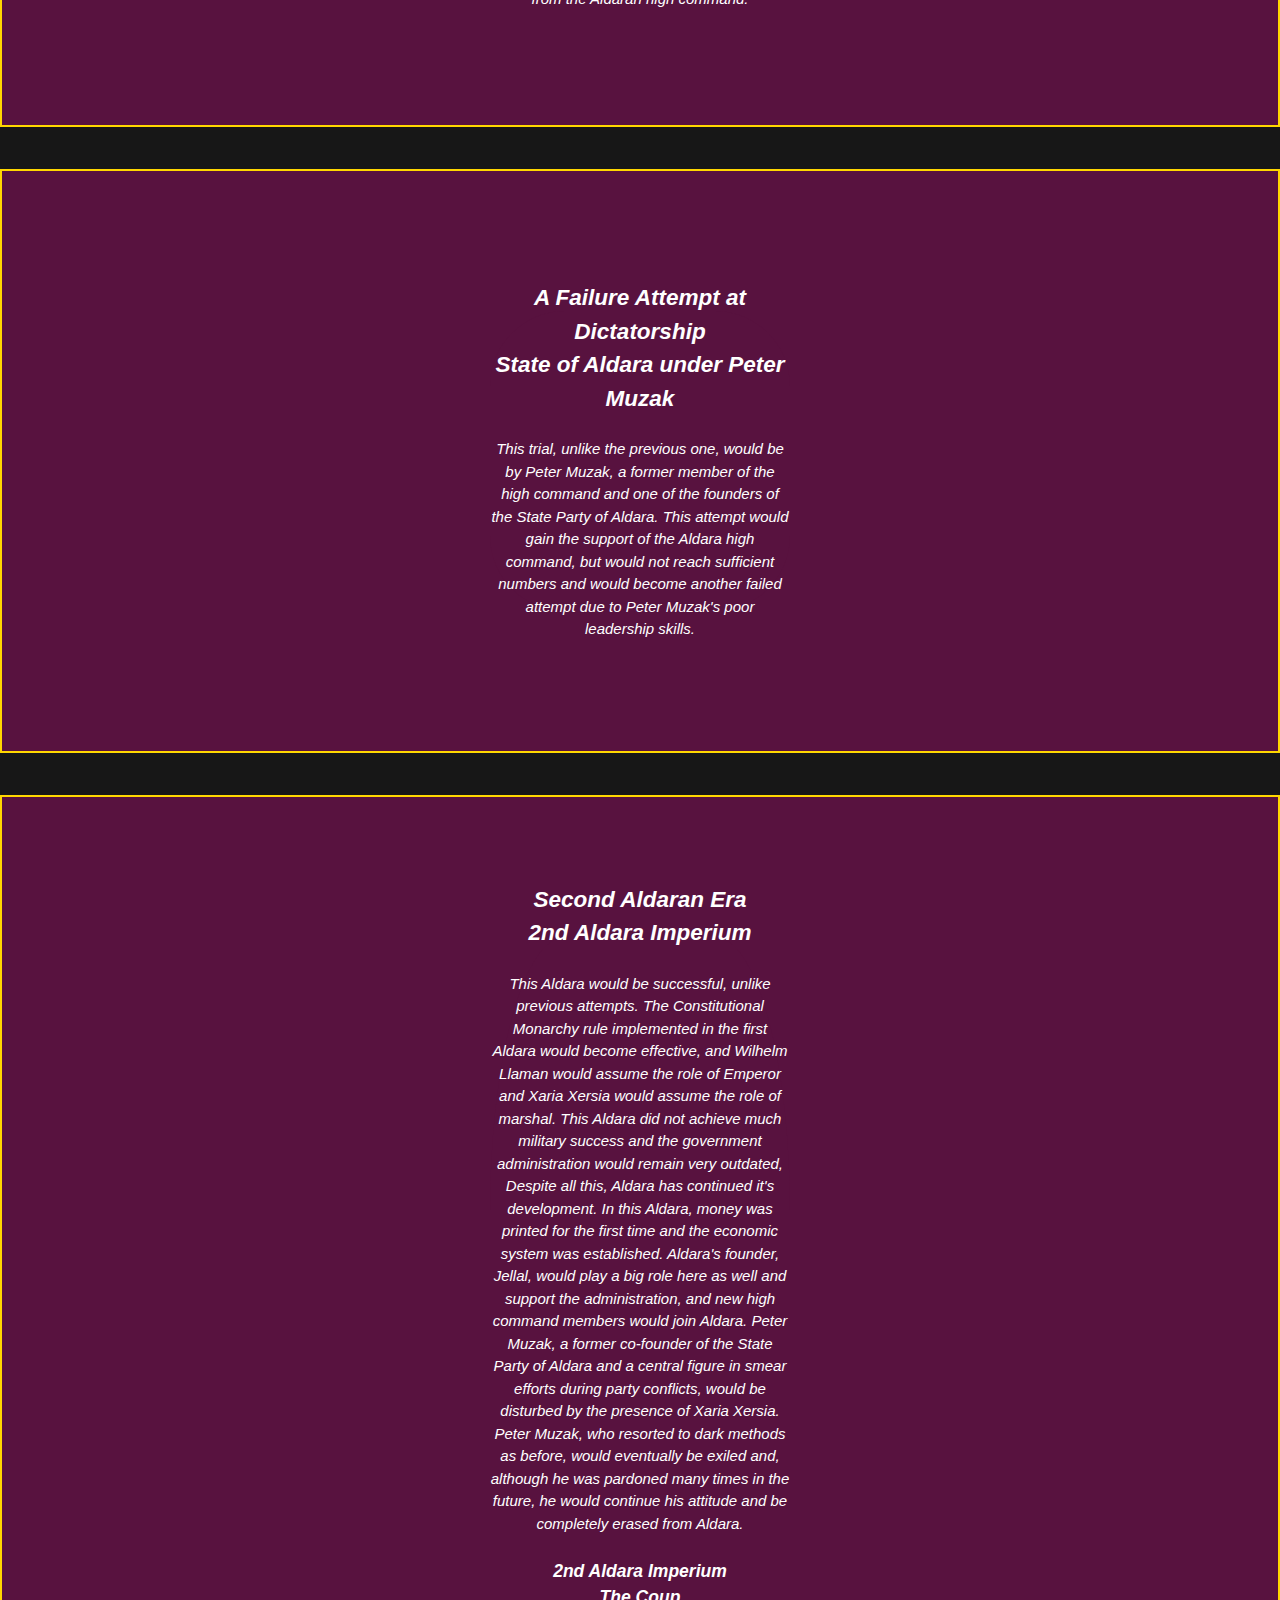
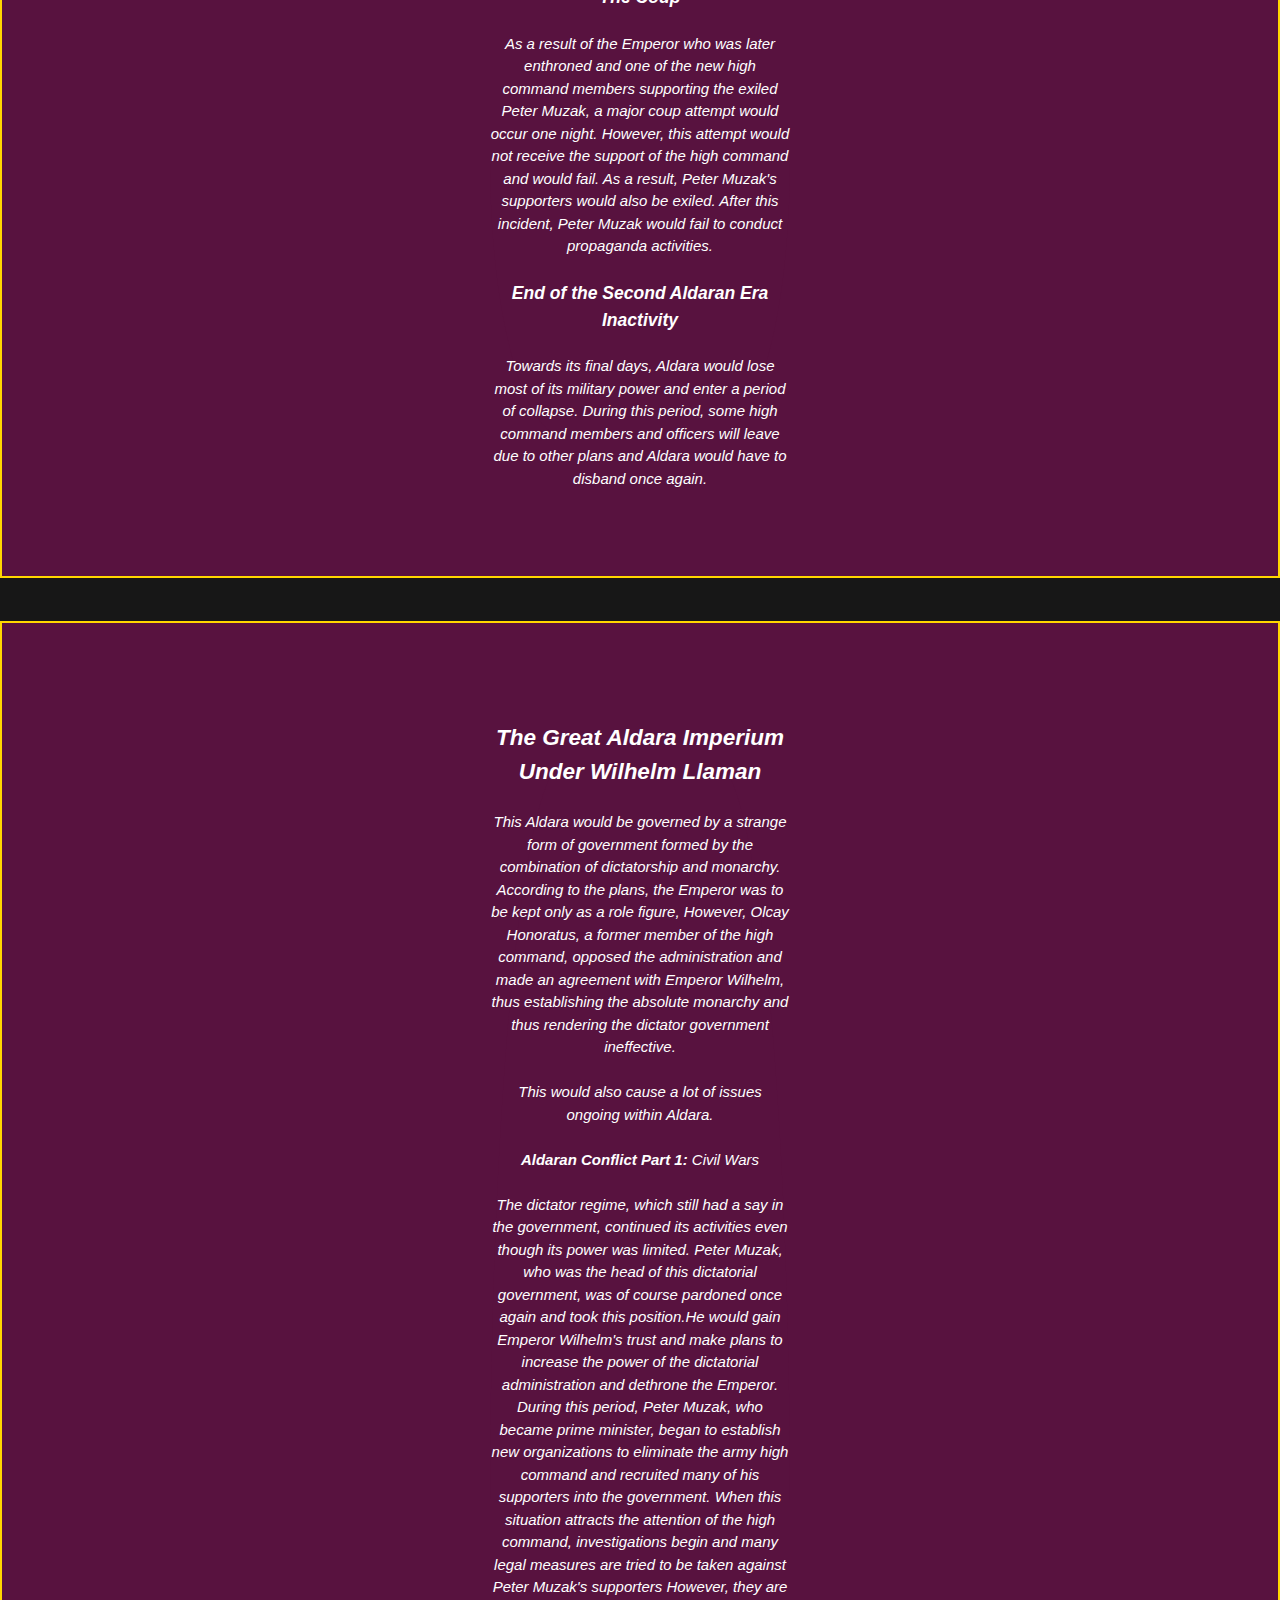
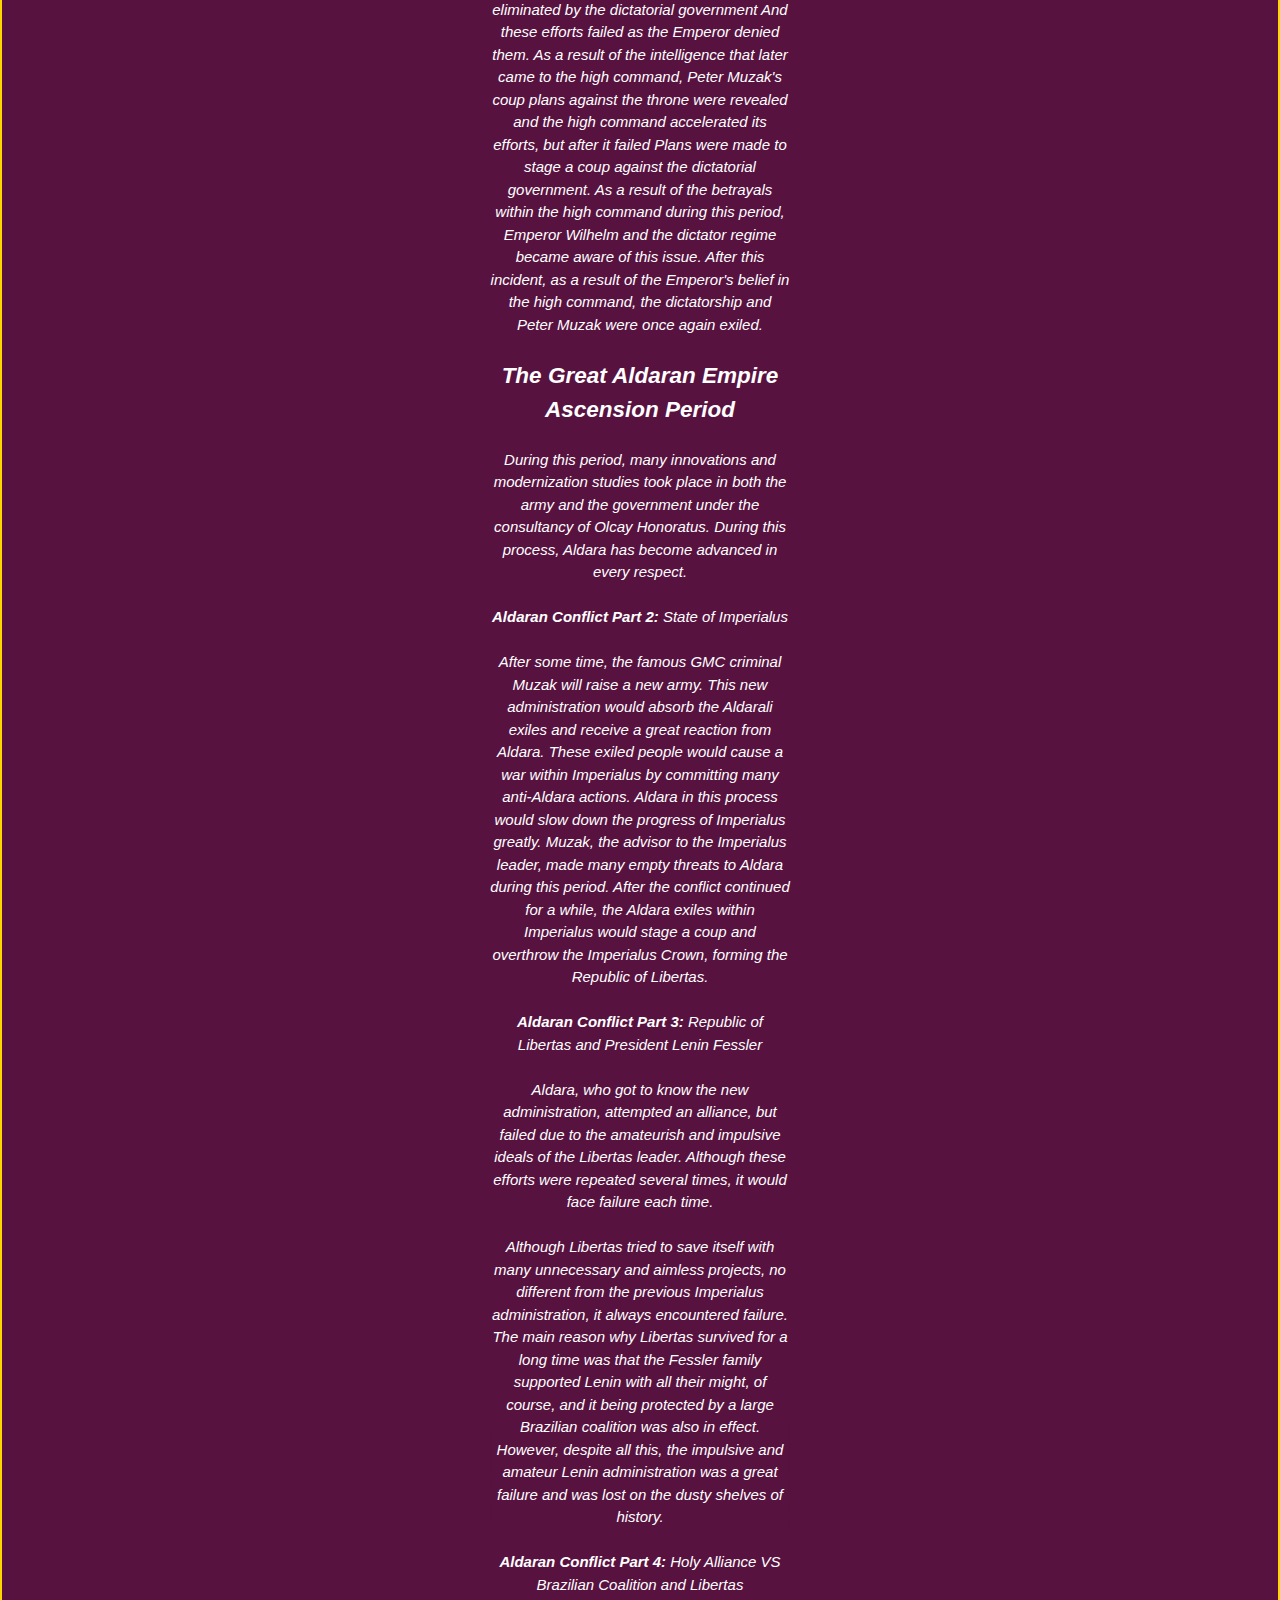
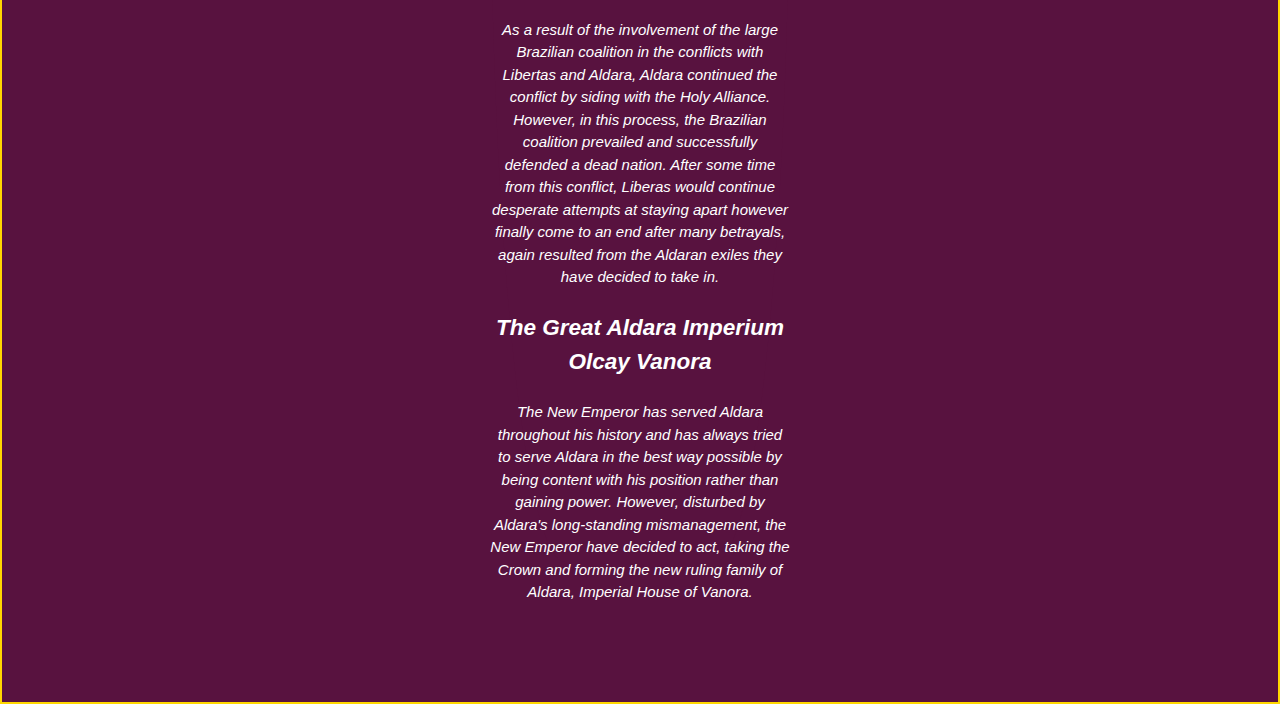
<file: history.html>
<html>
      <head>
        <meta charset="utf-8">
          <meta name="viewport" content="width=device-width">
            <title>Aldara Imperium - History</title>
              <link href="aldaraimpcsscoding.css" rel="stylesheet" type="text/css" />
                  <link rel="stylesheet" href="https://cdnjs.cloudflare.com/ajax/libs/font-awesome/6.0.0-beta2/css/all.min.css" integrity="sha512-YWzhKL2whUzgiheMoBFwW8CKV4qpHQAEuvilg9FAn5VJUDwKZZxkJNuGM4XkWuk94WCrrwslk8yWNGmY1EduTA==" crossorigin="anonymous" referrerpolicy="no-referrer" />
                    </head> 
                      <body>
                      <header>

                          <nav>

                                  <ul class='nav-bar'>

                                              <h2 class="aldim">
                                                    Aldara Imperium
                                                                </h2>

                                                                            <input type='checkbox' id='check' />

                                                                                        <span class="menu">

                                                                                                      <li class="hli"><span class="empty"><a href="index" class="hlia">  Home</a></span></li>

                                                                                                                      <li class="dli"><span class="empty"><a href="documents">   Documents</a></span></li>

                                                                                                                                      <li class="ili"><a href="invitation">  Invitation</a></li>

                                                                                                                                                      <li class="hofli"><a href="hall-of-fame">   Hall of Fame</a></li>

                                                                                                                                                                      <li class="hli"><a href="history">  History</a></li>

                                                                                                                                                                                      <li class="yli"><a href="https://youtube.com/@AldaraImperiumYT?si=2n7A8u7RaW0YC9qy">  YouTube</a></li>

                                                                                                                                                                                                      <label for="check" class="close-menu"><i class="fas fa-times"></i></label>

                                                                                                                                                                                                                  </span>

                                                                                                                                                                                                                              <label for="check" class="open-menu"><i class="fas fa-bars"></i></label>

                                                                                                                                                                                                                                      </ul>

                                                                                                                                                                                                                                          </nav>
                                                                                                                                                                                                                                           </header>
                                                                                                                                                                                                                                               <br>
                                                                                                                                                                                                                                                   <div id="history">
                                                                                                                                                                                                                                                         <div class="dark">
                                                                                                                                                                                                                                                                 <div class="box2">
                                                                                                                                                                                                                                                                           <div class="text">
                                                                                                                                                                                                                                                                                       <h1>Aldaran History</h1>
                                                                                                                                                                                                                                                                                       <br>
                                                                                                                                                                                                                                                                                       Below, you can find a short story of the Aldaran history and events that took place within Aldara Imperium.
                                                                                                                                                                                                                                                                                                 </div>
                                                                                                                                                                                                                                                                                                         </div>
                                                                                                                                                                                                                                                                                                               </div>
                                                                                                                                                                                                                                                                                                                   </div>
                                                                                                                                                                                                                                                                                                                     <br>
                                                                                                                                                                                                                                                                                                                           <div id="history">
                                                                                                                                                                                                                                                                                                                                   <div class="dark">
                                                                                                                                                                                                                                                                                                                                             <div class="box5">
                                                                                                                                                                                                                                                                                                                                                         <div class="text">
                                                                                                                                                                                                                                                                                                                                                                       <h2>
                                                                                                                                                                                                                                                                                                                                                                                       Start of the Aldaran Era <br> 1st Aldara Imperium
                                                                                                                                                                                                                                                                                                                                                                                                     </h2>
                                                                                                                                                                                                                                                                                                                                                                                                                   <br>
                                                                                                                                                                                                                                                                                                                                                                                                                                 <p>
                                                                                                                                                                                                                                                                                                                                                                                                                                 The first Aldara was the Prime era of the Aldaran military, many important figures joined and played a critical role in the growth of the Empire. The first Aldara Imperium was personally supervised by its founder, Jellal Ezra. Aldara started as a basic nation with very few government and military systems, thanks to subsequent major reforms, these deficiencies were later closed.
                                                                                                                                                                                                                                                                                                                                                                                                                                 <br><br>
                                                                                                                                                                                                                                                                                                                                                                                                                                 During it's reign, first Aldara saw many conflicts.
                                                                                                                                                                                                                                                                                                                                                                                                                                 <br><br>
                                                                                                                                                                                                                                                                                                                                                                                                                                 <strong>Aldaran Conflict Part 1:</strong> State Party of Aldara VS People's Party of Aldara
                                                                                                                                                                                                                                                                                                                                                                                                                                 <br><br>
                                                                                                                                                                                                                                                                                                                                                                                                                                 After the major reforms, two main political parties were formed. After the campaigns of these parties started, There were many secret conflicts between parties, from spying operations to many defaming efforts. Towards the end of Aldara, the State Party of Aldara would emerge victorious from this turmoil with the support of many important figures and members of the high command.
                                                                                                                                                                                                                                                                                                                                                                                                                                 <br><br>
                                                                                                                                                                                                                                                                                                                                                                                                                                 <strong>Aldaran Conflict Part 2:</strong> Exposing of GMC Criminals and Defamation Efforts
                                                                                                                                                                                                                                                                                                                                                                                                                                 <br><br>
                                                                                                                                                                                                                                                                                                                                                                                                                                 While the conflict between political parties within Aldara continued, some smear activities continued. The biggest example of these was Xaria Xersia. Xaria Xersia has been exposed to many accusations through a lot of false evidence and he was affected for a long time because of these, but later the truth of these accusations would be realized and the real criminals would be punished.
                                                                                                                                                                                                                                                                                                                                                                                                                                 <br><br>
                                                                                                                                                                                                                                                                                                                                                                                                                                 Although there were many false accusations, some real GMC culprits would also reveal themselves in the process. <strong>Suzuya Averneus</strong>. A pedophile who managed to remain hidden for a long time and abused many children within GMC and most importantly inside of Filipino guilds. Aldaran High Command would reach out to many of Suzuya's victims and finally punish the criminal and his crime family named Averneus.
                                                                                                                                                                                                                                                                                                                                                                                                                                 <br><br>
                                                                                                                                                                                                                                                                                                                                                                                                                                 <strong>Aldaran Conflict Part 3:</strong> New Sarovian Empire and Mass Bans
                                                                                                                                                                                                                                                                                                                                                                                                                                 <br><br>
                                                                                                                                                                                                                                                                                                                                                                                                                                 Towards his last days, Aldara would have very bad relations with Sarovia and would engage in many wars.
                                                                                                                                                                                                                                                                                                                                                                                                                                                 <br><br>
                                                                                                                                                                                                                                                                                                                                                                                                                                                                 During the Aldara and Sarovia conflicts, Aldara would become the target of the admins and suffer many casualties. Aldara always held Sarovia responsible for these admin attacks.
                                                                                                                                                                                                                                                                                                                                                                                                                                                                 <br><br>
                                                                                                                                                                                                                                                                                                                                                                                                                                                                 <h2>End of The Prime Era <br> 1st Aldara Imperium</h2><br>
                                                                                                                                                                                                                                                                                                                                                                                                                                                                 Aldara would slow down due to many losses and would eventually be disbanded by its founder, Jellal Ezra.
                                                                                                                                                                                                                                                                                                                                                                                                                                                                               </p>
                                                                                                                                                                                                                                                                                                                                                                                                                                                                                           </div>
                                                                                                                                                                                                                                                                                                                                                                                                                                                                                                     </div>
                                                                                                                                                                                                                                                                                                                                                                                                                                                                                                             </div>
                                                                                                                                                                                                                                                                                                                                                                                                                                                                                                                   </div>
                                                                                                                                                                                                                                                                                                                                                                                                                                                                                                                   <br>
                                                                                                                                                                                                                                                                                                                                                                                                                                                                                                                       <div id="history">
                                                                                                                                                                                                                                                                                                                                                                                                                                                                                                                             <div class="dark">
                                                                                                                                                                                                                                                                                                                                                                                                                                                                                                                                     <div class="box3">
                                                                                                                                                                                                                                                                                                                                                                                                                                                                                                                                               <div class="text">
                                                                                                                                                                                                                                                                                                                                                                                                                                                                                                                                                           <h2>A Failure Attempt at Monarchy <br> New Aldaran Empire under Wilhelm Llaman</h2>
                                                                                                                                                                                                                                                                                                                                                                                                                                                                                                                                                           <br>
                                                                                                                                                                                                                                                                                                                                                                                                                                                                                                                                                           Sometime after the dissolution of Aldara, Wilhelm, the former leader of the People's Party of Aldara, would attempt to establish the New Aldaran Empire. However, this move would not receive sufficient support and would fail due to the harsh reaction of many former members of the high command and would be lost on the dusty shelves of history. It's also worthy to note that the founder of Aldara, Jellal Ezra would secretly support this plan however wouldn't make his presence much due to the harsh response from the Aldaran high command.
                                                                                                                                                                                                                                                                                                                                                                                                                                                                                                                                                                     </div>
                                                                                                                                                                                                                                                                                                                                                                                                                                                                                                                                                                             </div>
                                                                                                                                                                                                                                                                                                                                                                                                                                                                                                                                                                                   </div>
                                                                                                                                                                                                                                                                                                                                                                                                                                                                                                                                                                                       </div>
                                                                                                                                                                                                                                                                                                                                                                                                                                                                                                                                                                                           <br>
                                                                                                                                                                                                                                                                                                                                                                                                                                                                                                                                                                                               <div id="history">
                                                                                                                                                                                                                                                                                                                                                                                                                                                                                                                                                                                                     <div class="dark">
                                                                                                                                                                                                                                                                                                                                                                                                                                                                                                                                                                                                             <div class="box2">
                                                                                                                                                                                                                                                                                                                                                                                                                                                                                                                                                                                                                       <div class="text">
                                                                                                                                                                                                                                                                                                                                                                                                                                                                                                                                                                                                                                   <h2>A Failure Attempt at Dictatorship <br> State of Aldara under Peter Muzak</h2>
                                                                                                                                                                                                                                                                                                                                                                                                                                                                                                                                                                                                                                   <br>
                                                                                                                                                                                                                                                                                                                                                                                                                                                                                                                                                                                                                                   This trial, unlike the previous one, would be by Peter Muzak, a former member of the high command and one of the founders of the State Party of Aldara. This attempt would gain the support of the Aldara high command, but would not reach sufficient numbers and would become another failed attempt due to Peter Muzak's poor leadership skills. 
                                                                                                                                                                                                                                                                                                                                                                                                                                                                                                                                                                                                                                             </div>
                                                                                                                                                                                                                                                                                                                                                                                                                                                                                                                                                                                                                                                     </div>
                                                                                                                                                                                                                                                                                                                                                                                                                                                                                                                                                                                                                                                           </div>
                                                                                                                                                                                                                                                                                                                                                                                                                                                                                                                                                                                                                                                               </div>
                                                                                                                                                                                                                                                                                                                                                                                                                                                                                                                                                                                                                                                                   <br>
                                                                                                                                                                                                                                                                                                                                                                                                                                                                                                                                                                                                                                                                       <div id="history">
                                                                                                                                                                                                                                                                                                                                                                                                                                                                                                                                                                                                                                                                             <div class="dark">
                                                                                                                                                                                                                                                                                                                                                                                                                                                                                                                                                                                                                                                                                     <div class="box6">
                                                                                                                                                                                                                                                                                                                                                                                                                                                                                                                                                                                                                                                                                               <div class="text">
                                                                                                                                                                                                                                                                                                                                                                                                                                                                                                                                                                                                                                                                                                           <h2>Second Aldaran Era <br> 2nd Aldara Imperium</h2>
                                                                                                                                                                                                                                                                                                                                                                                                                                                                                                                                                                                                                                                                                                           <br>
                                                                                                                                                                                                                                                                                                                                                                                                                                                                                                                                                                                                                                                                                                           This Aldara would be successful, unlike previous attempts. The Constitutional Monarchy rule implemented in the first Aldara would become effective, and Wilhelm Llaman would assume the role of Emperor and Xaria Xersia would assume the role of marshal. This Aldara did not achieve much military success and the government administration would remain very outdated, Despite all this, Aldara has continued it's development. In this Aldara, money was printed for the first time and the economic system was established. Aldara's founder, Jellal, would play a big role here as well and support the administration, and new high command members would join Aldara. Peter Muzak, a former co-founder of the State Party of Aldara and a central figure in smear efforts during party conflicts, would be disturbed by the presence of Xaria Xersia. Peter Muzak, who resorted to dark methods as before, would eventually be exiled and, although he was pardoned many times in the future, he would continue his attitude and be completely erased from Aldara.
                                                                                                                                                                                                                                                                                                                                                                                                                                                                                                                                                                                                                                                                                                           <br><br>
                                                                                                                                                                                                                                                                                                                                                                                                                                                                                                                                                                                                                                                                                                           <h3>2nd Aldara Imperium <br> The Coup</h3>
                                                                                                                                                                                                                                                                                                                                                                                                                                                                                                                                                                                                                                                                                                           <br>
                                                                                                                                                                                                                                                                                                                                                                                                                                                                                                                                                                                                                                                                                                           As a result of the Emperor who was later enthroned and one of the new high command members supporting the exiled Peter Muzak, a major coup attempt would occur one night. However, this attempt would not receive the support of the high command and would fail. As a result, Peter Muzak's supporters would also be exiled. After this incident, Peter Muzak would fail to conduct propaganda activities.
                                                                                                                                                                                                                                                                                                                                                                                                                                                                                                                                                                                                                                                                                                           <br><br>
                                                                                                                                                                                                                                                                                                                                                                                                                                                                                                                                                                                                                                                                                                           <h3>End of the Second Aldaran Era <br> Inactivity</h3>
                                                                                                                                                                                                                                                                                                                                                                                                                                                                                                                                                                                                                                                                                                           <br>
                                                                                                                                                                                                                                                                                                                                                                                                                                                                                                                                                                                                                                                                                                           Towards its final days, Aldara would lose most of its military power and enter a period of collapse. During this period, some high command members and officers will leave due to other plans and Aldara would have to disband once again.
                                                                                                                                                                                                                                                                                                                                                                                                                                                                                                                                                                                                                                                                                                                     </div>
                                                                                                                                                                                                                                                                                                                                                                                                                                                                                                                                                                                                                                                                                                                             </div>
                                                                                                                                                                                                                                                                                                                                                                                                                                                                                                                                                                                                                                                                                                                                   </div>
                                                                                                                                                                                                                                                                                                                                                                                                                                                                                                                                                                                                                                                                                                                                       </div>
                                                                                                                                                                                                                                                                                                                                                                                                                                                                                                                                                                                                                                                                                                                                           <br>
                                                                                                                                                                                                                                                                                                                                                                                                                                                                                                                                                                                                                                                                                                                                               <div id="history">
                                                                                                                                                                                                                                                                                                                                                                                                                                                                                                                                                                                                                                                                                                                                                     <div class="dark">
                                                                                                                                                                                                                                                                                                                                                                                                                                                                                                                                                                                                                                                                                                                                                             <div class="box7">
                                                                                                                                                                                                                                                                                                                                                                                                                                                                                                                                                                                                                                                                                                                                                                       <div class="text">
                                                                                                                                                                                                                                                                                                                                                                                                                                                                                                                                                                                                                                                                                                                                                                                   <h2>The Great Aldara Imperium <br> Under Wilhelm Llaman</h2>
                                                                                                                                                                                                                                                                                                                                                                                                                                                                                                                                                                                                                                                                                                                                                                                   <br>

                                                                                                                                                                                                                                                                                                                                                                                                                                                                                                                                                                                                                                                                                                                                                                                   This Aldara would be governed by a strange form of government formed by the combination of dictatorship and monarchy. According to the plans, the Emperor was to be kept only as a role figure, However, Olcay Honoratus, a former member of the high command, opposed the administration and made an agreement with Emperor Wilhelm, thus establishing the absolute monarchy and thus rendering the dictator government ineffective.
                                                                                                                                                                                                                                                                                                                                                                                                                                                                                                                                                                                                                                                                                                                                                                                   <br><br>
                                                                                                                                                                                                                                                                                                                                                                                                                                                                                                                                                                                                                                                                                                                                                                                   This would also cause a lot of issues ongoing within Aldara.
                                                                                                                                                                                                                                                                                                                                                                                                                                                                                                                                                                                                                                                                                                                                                                                   <br><br>
                                                                                                                                                                                                                                                                                                                                                                                                                                                                                                                                                                                                                                                                                                                                                                                   <strong>Aldaran Conflict Part 1:</strong> Civil Wars
                                                                                                                                                                                                                                                                                                                                                                                                                                                                                                                                                                                                                                                                                                                                                                                   <br><br>
                                                                                                                                                                                                                                                                                                                                                                                                                                                                                                                                                                                                                                                                                                                                                                                   The dictator regime, which still had a say in the government, continued its activities even though its power was limited. Peter Muzak, who was the head of this dictatorial government, was of course pardoned once again and took this position.He would gain Emperor Wilhelm's trust and make plans to increase the power of the dictatorial administration and dethrone the Emperor. During this period, Peter Muzak, who became prime minister, began to establish new organizations to eliminate the army high command and recruited many of his supporters into the government. When this situation attracts the attention of the high command, investigations begin and many legal measures are tried to be taken against Peter Muzak's supporters However, they are eliminated by the dictatorial government   And these efforts failed as the Emperor denied them. As a result of the intelligence that later came to the high command, Peter Muzak's coup plans against the throne were revealed and the high command accelerated its efforts, but after it failed Plans were made to stage a coup against the dictatorial government. As a result of the betrayals within the high command during this period, Emperor Wilhelm and the dictator regime became aware of this issue. After this incident, as a result of the Emperor's belief in the high command, the dictatorship and Peter Muzak were once again exiled.
                                                                                                                                                                                                                                                                                                                                                                                                                                                                                                                                                                                                                                                                                                                                                                                   <br><br>
                                                                                                                                                                                                                                                                                                                                                                                                                                                                                                                                                                                                                                                                                                                                                                                   <h2>The Great Aldaran Empire <br> Ascension Period</h2>
                                                                                                                                                                                                                                                                                                                                                                                                                                                                                                                                                                                                                                                                                                                                                                                   <br>
                                                                                                                                                                                                                                                                                                                                                                                                                                                                                                                                                                                                                                                                                                                                                                                               During this period, many innovations and modernization studies took place in both the army and the government under the consultancy of Olcay Honoratus. During this process, Aldara has become advanced in every respect.
                                                                                                                                                                                                                                                                                                                                                                                                                                                                                                                                                                                                                                                                                                                                                                                               <br><br>
                                                                                                                                                                                                                                                                                                                                                                                                                                                                                                                                                                                                                                                                                                                                                                                                           <strong>Aldaran Conflict Part 2:</strong> State of Imperialus
                                                                                                                                                                                                                                                                                                                                                                                                                                                                                                                                                                                                                                                                                                                                                                                                           <br><br>
                                                                                                                                                                                                                                                                                                                                                                                                                                                                                                                                                                                                                                                                                                                                                                                                           After some time, the famous GMC criminal Muzak will raise a new army. This new administration would absorb the Aldarali exiles and receive a great reaction from Aldara. These exiled people would cause a war within Imperialus by committing many anti-Aldara actions. Aldara in this process would slow down the progress of Imperialus greatly. Muzak, the advisor to the Imperialus leader, made many empty threats to Aldara during this period. After the conflict continued for a while, the Aldara exiles within Imperialus would stage a coup and overthrow the Imperialus Crown, forming the Republic of Libertas.
                                                                                                                                                                                                                                                                                                                                                                                                                                                                                                                                                                                                                                                                                                                                                                                                           <br><br>
                                                                                                                                                                                                                                                                                                                                                                                                                                                                                                                                                                                                                                                                                                                                                                                                                       <strong>Aldaran Conflict Part 3:</strong> Republic of Libertas and President Lenin Fessler
                                                                                                                                                                                                                                                                                                                                                                                                                                                                                                                                                                                                                                                                                                                                                                                                                       <br><br>
                                                                                                                                                                                                                                                                                                                                                                                                                                                                                                                                                                                                                                                                                                                                                                                                                       Aldara, who got to know the new administration, attempted an alliance, but failed due to the amateurish and impulsive ideals of the Libertas leader. Although these efforts were repeated several times, it would face failure each time.
                                                                                                                                                                                                                                                                                                                                                                                                                                                                                                                                                                                                                                                                                                                                                                                                                       <br><br>
                                                                                                                                                                                                                                                                                                                                                                                                                                                                                                                                                                                                                                                                                                                                                                                                                       Although Libertas tried to save itself with many unnecessary and aimless projects, no different from the previous Imperialus administration, it always encountered failure. The main reason why Libertas survived for a long time was that the Fessler family supported Lenin with all their might, of course, and it being protected by a large Brazilian coalition was also in effect. However, despite all this, the impulsive and amateur Lenin administration was a great failure and was lost on the dusty shelves of history.
                                                                                                                                                                                                                                                                                                                                                                                                                                                                                                                                                                                                                                                                                                                                                                                                                       <br><br>
                                                                                                                                                                                                                                                                                                                                                                                                                                                                                                                                                                                                                                                                                                                                                                                                                       <strong>Aldaran Conflict Part 4:</strong> Holy Alliance VS Brazilian Coalition and Libertas
                                                                                                                                                                                                                                                                                                                                                                                                                                                                                                                                                                                                                                                                                                                                                                                                                       <br><br>
                                                                                                                                                                                                                                                                                                                                                                                                                                                                                                                                                                                                                                                                                                                                                                                                                       As a result of the involvement of the large Brazilian coalition in the conflicts with Libertas and Aldara, Aldara continued the conflict by siding with the Holy Alliance. However, in this process, the Brazilian coalition prevailed and successfully defended a dead nation. After some time from this conflict, Liberas would continue desperate attempts at staying apart however finally come to an end after many betrayals, again resulted from the Aldaran exiles they have decided to take in.
                                                                                                                                                                                                                                                                                                                                                                                                                                                                                                                                                                                                                                                                                                                                                                                                                       <br><br>
                                                                                                                                                                                                                                                                                                                                                                                                                                                                                                                                                                                                                                                                                                                                                                                                                                   <h2>The Great Aldara Imperium <br> Olcay Vanora</h2>
                                                                                                                                                                                                                                                                                                                                                                                                                                                                                                                                                                                                                                                                                                                                                                                                                                   <br>
                                                                                                                                                                                                                                                                                                                                                                                                                                                                                                                                                                                                                                                                                                                                                                                                                                   The New Emperor has served Aldara throughout his history and has always tried to serve Aldara in the best way possible by being content with his position rather than gaining power. However, disturbed by Aldara's long-standing mismanagement, the New Emperor have decided to act, taking the Crown and forming the new ruling family of Aldara, Imperial House of Vanora.
                                                                                                                                                                                                                                                                                                                                                                                                                                                                                                                                                                                                                                                                                                                                                                                                                                             </div>
                                                                                                                                                                                                                                                                                                                                                                                                                                                                                                                                                                                                                                                                                                                                                                                                                                                     </div>
                                                                                                                                                                                                                                                                                                                                                                                                                                                                                                                                                                                                                                                                                                                                                                                                                                                           </div>
                                                                                                                                                                                                                                                                                                                                                                                                                                                                                                                                                                                                                                                                                                                                                                                                                                                               </div>
                            <div class="gtranslate_wrapper"></div>
<script>window.gtranslateSettings = {"default_language":"en","languages":["en","pt"],"wrapper_selector":".gtranslate_wrapper","alt_flags":{"pt":"brazil"}}</script>
<script src="https://cdn.gtranslate.net/widgets/latest/float.js" defer></script>
                                                                                                                                                                                                                                                                                                                                                                                                                                                                                                                                                                                                                                                                                                                                                                                                                                                                 </body>
                                                                                                                                                                                                                                                                                                                                                                                                                                                                                                                                                                                                                                                                                                                                                                                                                                                                 </html>
</file>
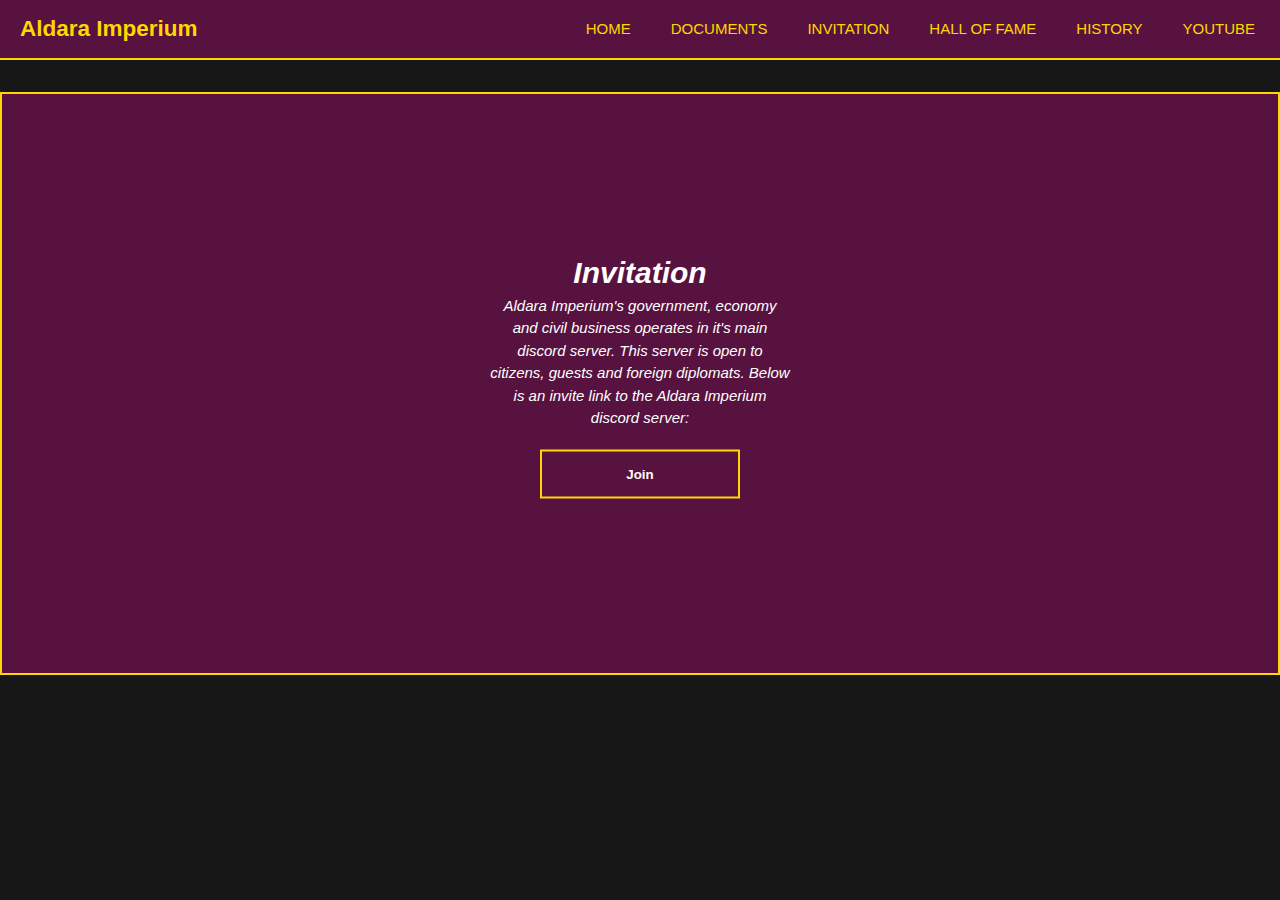
<file: invitation.html>
<html>
  <body>
    <head>
      <meta charset="utf-8">
      <meta name="viewport" content="width=device-width">
      <link href="aldaraimpcsscoding.css" rel="stylesheet" type="text/css" />
      <title>
        Aldara Imperium - Invitation
      </title>
      <link rel="stylesheet" href="https://cdnjs.cloudflare.com/ajax/libs/font-awesome/6.0.0-beta2/css/all.min.css" integrity="sha512-YWzhKL2whUzgiheMoBFwW8CKV4qpHQAEuvilg9FAn5VJUDwKZZxkJNuGM4XkWuk94WCrrwslk8yWNGmY1EduTA==" crossorigin="anonymous" referrerpolicy="no-referrer" />
    </head>
<header>

    <nav>

        <ul class='nav-bar'>

            <h2 class="aldim">
      Aldara Imperium
            </h2>

            <input type='checkbox' id='check' />

            <span class="menu">

              <li class="hli"><a href="index" class="hlia">  Home</a></li>

                <li class="dli"><a href="documents">   Documents</a></li>

                <li class="ili"><a href="invitation">  Invitation</a></li>

                <li class="hofli"><a href="hall-of-fame">   Hall of Fame</a></li>

                <li class="hli"><a href="history">  History</a></li>

                <li class="yli"><a href="https://youtube.com/@AldaraImperiumYT?si=2n7A8u7RaW0YC9qy">  YouTube</a></li>

                <label for="check" class="close-menu"><i class="fas fa-times"></i></label>

            </span>

            <label for="check" class="open-menu"><i class="fas fa-bars"></i></label>

        </ul>

    </nav>

  </header>
  <br>
        <div class="features">
      <div class="dark">
        <div class="box2">
          <div class="text">
            <h1>
              Invitation
            </h1>
    
            <p>
               Aldara Imperium's government, economy and civil business operates in it's main discord server. This server is open to citizens, guests and foreign diplomats.

Below is an invite link to the Aldara Imperium discord server:
              <a href="https://discord.gg/aCvm5czNkn" >
<button>
  Join
</button>
              </a>
            </p>
          </div>
        </div>
      </div>      
        </div>

    <div class="gtranslate_wrapper"></div>
<script>window.gtranslateSettings = {"default_language":"en","languages":["en","pt"],"wrapper_selector":".gtranslate_wrapper","alt_flags":{"pt":"brazil"}}</script>
<script src="https://cdn.gtranslate.net/widgets/latest/float.js" defer></script>
  </body>
                                    </html>
</file>
<file: aldaraimpcsscoding.css>
html {
      height: 100%;
        width: 100%;
        }
        .aldim {
          color: gold;
            font-family: arial;
            }

            .dark {
              padding: 15px;
                background: #58123F;
                  color:white;
                    margin-top:10px;
                      margin-bottom:10px;
                        border: 2px solid gold;
                          }
                          .box {
                            background-color: #58123F;
                              height: 750px;
                                width: 300px;
                                  margin: 10% auto;
                                    border-radius: 25%;
                                      position: relative;
                                      }
                                      .box2 {
                                        background-color: #58123F;
                                          height: 300px;
                                            width: 300px;
                                              margin: 10% auto;
                                                border-radius: 25%;
                                                  position: relative;
                                                  }
                                                  .box3 {
                                                    background-color: #58123F;
                                                      height: 400px;
                                                        width: 300px;
                                                          margin: 10% auto;
                                                            border-radius: 25%;
                                                              position: relative;
                                                              }
                                                              .box4 {
                                                                background-color: #58123F;
                                                                  height: 530px;
                                                                    width: 300px;
                                                                      margin: 10% auto;
                                                                        border-radius: 25%;
                                                                          position: relative;
                                                                          }
                                                                          .box5 {
                                                                            background-color: #58123F;
                                                                              height: 1600px;
                                                                                width: 300px;
                                                                                  margin: 10% auto;
                                                                                    border-radius: 25%;
                                                                                      position: relative;
                                                                                      }
                                                                                      .box6 {
                                                                                        background-color: #58123F;
                                                                                          height: 1100px;
                                                                                            width: 300px;
                                                                                              margin: 10% auto;
                                                                                                border-radius: 25%;
                                                                                                  position: relative;
                                                                                                  }
                                                                                                  .box7 {
                                                                                                    background-color: #58123F;
                                                                                                      height: 3000px;
                                                                                                        width: 300px;
                                                                                                          margin: 10% auto;
                                                                                                            border-radius: 25%;
                                                                                                              position: relative;
                                                                                                              }
                                                                                                              .text {
                                                                                                                position: absolute;
                                                                                                                  height: auto;
                                                                                                                    width: inherit;
                                                                                                                      top: 50%;
                                                                                                                        transform: translateY(-50%);
                                                                                                                          text-align: center;
                                                                                                                            font-family: Arial;
                                                                                                                              font-style: italic;
                                                                                                                              }

                                                                                                                              body {
                                                                                                                                font: 15px/1.5 Arial, Helvetica,sans-serif;
                                                                                                                                  padding:0;
                                                                                                                                    margin:0;
                                                                                                                                      background-color: #171717FF;
                                                                                                                                        }

                                                                                                                                        button {
                                                                                                                                          position: relative;
                                                                                                                                            width: 200px;
                                                                                                                                              padding: 15px 0;
                                                                                                                                                text-align: center;
                                                                                                                                                  margin: 20px 10px;
                                                                                                                                                    font-weight: bold;
                                                                                                                                                      border: 2px solid gold;
                                                                                                                                                        background: #58123F;
                                                                                                                                                          color: white;
                                                                                                                                                            cursor: pointer;
                                                                                                                                                              overflow: hidden;
                                                                                                                                                              }
                                                                                                                                                              .aldara {
                                                                                                                                                                border: 4px solid gold;
                                                                                                                                                                }
                                                                                                                                                                *{
                                                                                                                                                                    box-sizing: border-box;
                                                                                                                                                                        margin: 0;
                                                                                                                                                                            padding: 0;
                                                                                                                                                                            }
                                                                                                                                                                            body {
                                                                                                                                                                                font-family: "Poppins", sans-serif;
                                                                                                                                                                                    --color2: #58123F ;
                                                                                                                                                                                    }
                                                                                                                                                                                    header {
                                                                                                                                                                                      height: 59.75px;
                                                                                                                                                                                      }
                                                                                                                                                                                      .nav-bar {
                                                                                                                                                                                          position: fixed;
                                                                                                                                                                                              top: 0;
                                                                                                                                                                                                  width: 100%;
                                                                                                                                                                                                      z-index: 999;
                                                                                                                                                                                                          display: flex;
                                                                                                                                                                                                              justify-content: space-between;
                                                                                                                                                                                                                  align-items: center;
                                                                                                                                                                                                                      list-style: none;
                                                                                                                                                                                                                          background-color: var(--color2);
                                                                                                                                                                                                                              border-bottom: 2px solid gold;
                                                                                                                                                                                                                                  padding: 12px 20px;
                                                                                                                                                                                                                                  }
                                                                                                                                                                                                                                  .menu {
                                                                                                                                                                                                                                    display: flex;
                                                                                                                                                                                                                                          }
                                                                                                                                                                                                                                          .menu li a {
                                                                                                                                                                                                                                              padding-left: 30px;
                                                                                                                                                                                                                                                  display: inline-block;
                                                                                                                                                                                                                                                      text-decoration: none;
                                                                                                                                                                                                                                                          color: gold;
                                                                                                                                                                                                                                                              text-align: center;
                                                                                                                                                                                                                                                                  position: relative;
                                                                                                                                                                                                                                                                      text-transform: uppercase;
                                                                                                                                                                                                                                                                          cursor: pointer;
                                                                                                                                                                                                                                                                          }
                                                                                                                                                                                                                                                                          .menu li a:after {
                                                                                                                                                                                                                                                                            content: "";
                                                                                                                                                                                                                                                                              position: absolute;
                                                                                                                                                                                                                                                                                bottom: 0;
                                                                                                                                                                                                                                                                                  left: 0;
                                                                                                                                                                                                                                                                                    width: 0;
                                                                                                                                                                                                                                                                                      height: 1px;
                                                                                                                                                                                                                                                                                        background-color: gold;
                                                                                                                                                                                                                                                                                          transition: 0.15s ease-in-out;
                                                                                                                                                                                                                                                                                          } 
                                                                                                                                                                                                                                                                                          .menu li a:hover:after {width: 100%;}
                                                                                                                                                                                                                                                                                          .open-menu , .close-menu {
                                                                                                                                                                                                                                                                                              position: absolute;
                                                                                                                                                                                                                                                                                                  color: gold;
                                                                                                                                                                                                                                                                                                      cursor: pointer;
                                                                                                                                                                                                                                                                                                          font-size: 1.5rem;
                                                                                                                                                                                                                                                                                                              display: none;
                                                                                                                                                                                                                                                                                                              }
                                                                                                                                                                                                                                                                                                              .open-menu {
                                                                                                                                                                                                                                                                                                                  top: 50%;
                                                                                                                                                                                                                                                                                                                      right: 20px;
                                                                                                                                                                                                                                                                                                                          transform: translateY(-50%);
                                                                                                                                                                                                                                                                                                                          }
                                                                                                                                                                                                                                                                                                                          .close-menu {
                                                                                                                                                                                                                                                                                                                              top: 20px;
                                                                                                                                                                                                                                                                                                                                  right: 20px;
                                                                                                                                                                                                                                                                                                                                  }
                                                                                                                                                                                                                                                                                                                                  #check {display: none;}
                                                                                                                                                                                                                                                                                                                                  @media(max-width: 610px){
                                                                                                                                                                                                                                                                                                                                      .menu {
                                                                                                                                                                                                                                                                                                                                              flex-direction: column;
                                                                                                                                                                                                                                                                                                                                                      align-items: center;
                                                                                                                                                                                                                                                                                                                                                              justify-content: center;
                                                                                                                                                                                                                                                                                                                                                                      width: 80%;
                                                                                                                                                                                                                                                                                                                                                                              height: 100vh;
                                                                                                                                                                                                                                                                                                                                                                                      position: fixed;
                                                                                                                                                                                                                                                                                                                                                                                              top: 0;
                                                                                                                                                                                                                                                                                                                                                                                                      right: -100%;
                                                                                                                                                                                                                                                                                                                                                                                                              z-index: 100;
                                                                                                                                                                                                                                                                                                                                                                                                                      background-color: #171717FF;
                                                                                                                                                                                                                                                                                                                                                                                                                              transition: all 0.2s ease-in-out;
                                                                                                                                                                                                                                                                                                                                                                                                                                  }
                                                                                                                                                                                                                                                                                                                                                                                                                                      .menu li {margin-top: 40px;}
                                                                                                                                                                                                                                                                                                                                                                                                                                          .menu li a {padding: 10px;}
                                                                                                                                                                                                                                                                                                                                                                                                                                              .open-menu , .close-menu {display: block;}
                                                                                                                                                                                                                                                                                                                                                                                                                                                  #check:checked ~ .menu {right: 0;}
                                                                                                                                                                                                                                                                                                                                                                                                                                                    .menu {
                                                                                                                                                                                                                                                                                                                                                                                                                                                        border-left: 4px solid gold;
                                                                                                                                                                                                                                                                                                                                                                                                                                                          }
                                                                                                                                                                                                                                                                                                                                                                                                                                                            .menu li {
                                                                                                                                                                                                                                                                                                                                                                                                                                                              border: 2px solid gold; 
                                                                                                                                                                                                                                                                                                                                                                                                                                                                background-color: #58123F;
                                                                                                                                                                                                                                                                                                                                                                                                                                                                         }
                                                                                                                                                                                                                                                                                                                                                                                                                                                                           .hli {
                                                                                                                                                                                                                                                                                                                                                                                                                                                                             padding-left: 54px;
                                                                                                                                                                                                                                                                                                                                                                                                                                                                               padding-right: 54px;
                                                                                                                                                                                                                                                                                                                                                                                                                                                                                 padding-top: 2.5px;
                                                                                                                                                                                                                                                                                                                                                                                                                                                                                   padding-bottom: 2.5px;
                                                                                                                                                                                                                                                                                                                                                                                                                                                                                   }
                                                                                                                                                                                                                                                                                                                                                                                                                                                                                   .dli {
                                                                                                                                                                                                                                                                                                                                                                                                                                                                                     padding-left: 36px;
                                                                                                                                                                                                                                                                                                                                                                                                                                                                                       padding-right: 36px;
                                                                                                                                                                                                                                                                                                                                                                                                                                                                                         padding-top: 2.5px;
                                                                                                                                                                                                                                                                                                                                                                                                                                                                                           padding-bottom: 2.5px; 
                                                                                                                                                                                                                                                                                                                                                                                                                                                                                           }
                                                                                                                                                                                                                                                                                                                                                                                                                                                                                           .ili {
                                                                                                                                                                                                                                                                                                                                                                                                                                                                                             padding-left: 41px;
                                                                                                                                                                                                                                                                                                                                                                                                                                                                                               padding-right: 41px;
                                                                                                                                                                                                                                                                                                                                                                                                                                                                                                 padding-top: 2.5px;
                                                                                                                                                                                                                                                                                                                                                                                                                                                                                                   padding-bottom: 2.5px;
                                                                                                                                                                                                                                                                                                                                                                                                                                                                                                   }
                                                                                                                                                                                                                                                                                                                                                                                                                                                                                                   .hofli {
                                                                                                                                                                                                                                                                                                                                                                                                                                                                                                     padding-left: 32px;
                                                                                                                                                                                                                                                                                                                                                                                                                                                                                                       padding-right: 32px;
                                                                                                                                                                                                                                                                                                                                                                                                                                                                                                         padding-top: 2.5px;
                                                                                                                                                                                                                                                                                                                                                                                                                                                                                                           padding-bottom: 2.5px;
                                                                                                                                                                                                                                                                                                                                                                                                                                                                                                           }
                                                                                                                                                                                                                                                                                                                                                                                                                                                                                                           .hli {
                                                                                                                                                                                                                                                                                                                                                                                                                                                                                                             padding-left: 54px;
                                                                                                                                                                                                                                                                                                                                                                                                                                                                                                               padding-right: 54px;
                                                                                                                                                                                                                                                                                                                                                                                                                                                                                                                 padding-top: 2.5px;
                                                                                                                                                                                                                                                                                                                                                                                                                                                                                                                   padding-bottom: 2.5px;
                                                                                                                                                                                                                                                                                                                                                                                                                                                                                                                   }
                                                                                                                                                                                                                                                                                                                                                                                                                                                                                                                   .yli {
                                                                                                                                                                                                                                                                                                                                                                                                                                                                                                                     padding-left: 54px;
                                                                                                                                                                                                                                                                                                                                                                                                                                                                                                                       padding-right: 54px;
                                                                                                                                                                                                                                                                                                                                                                                                                                                                                                                         padding-top: 2.5px;
                                                                                                                                                                                                                                                                                                                                                                                                                                                                                                                           padding-bottom: 2.5px;
                                                                                                                                                                                                                                                                                                                                                                                                                                                                                                                            }
                                                                                                                                                                                                                                                                                                                                                                                                                                                                                                                              .menu li a {
                                                                                                                                                                                                                                                                                                                                                                                                                                                                                                                                  display: inline-block;
                                                                                                                                                                                                                                                                                                                                                                                                                                                                                                                                      text-decoration: none;
                                                                                                                                                                                                                                                                                                                                                                                                                                                                                                                                          color: gold;
                                                                                                                                                                                                                                                                                                                                                                                                                                                                                                                                              text-align: center;
                                                                                                                                                                                                                                                                                                                                                                                                                                                                                                                                                  transition: 0.15s ease-in-out;
                                                                                                                                                                                                                                                                                                                                                                                                                                                                                                                                                      position: relative;
                                                                                                                                                                                                                                                                                                                                                                                                                                                                                                                                                          text-transform: uppercase;
                                                                                                                                                                                                                                                                                                                                                                                                                                                                                                                                                              cursor: pointer;
                                                                                                                                                                                                                                                                                                                                                                                                                                                                                                                                                              }
                                                                                                                                                                                                                                                                                                                                                                                                                                                                                                                                                              .menu li a:after {
                                                                                                                                                                                                                                                                                                                                                                                                                                                                                                                                                                  content: "";
                                                                                                                                                                                                                                                                                                                                                                                                                                                                                                                                                                      position: absolute;
                                                                                                                                                                                                                                                                                                                                                                                                                                                                                                                                                                          bottom: 0;
                                                                                                                                                                                                                                                                                                                                                                                                                                                                                                                                                                              left: 0;
                                                                                                                                                                                                                                                                                                                                                                                                                                                                                                                                                                                  width: 0;
                                                                                                                                                                                                                                                                                                                                                                                                                                                                                                                                                                                      height: 1px;
                                                                                                                                                                                                                                                                                                                                                                                                                                                                                                                                                                                          background-color: gold;
                                                                                                                                                                                                                                                                                                                                                                                                                                                                                                                                                                                              transition: 0.15s ease-in-out;
                                                                                                                                                                                                                                                                                                                                                                                                                                                                                                                                                                                              } 
                                                                                                                                                                                                                                                                                                                                                                                                                                                                                                                                                                                              .menu li a:hover:after {width: 100%;}
                                                                                                                                                                                                                                                                                                                                                                                                                                                                                                                                                                                              }
                                                                                                                                                                                                                                                                                                                                                                                                                                                                                                                                                                                              @media (min-width: 610px){
                                                                                                                                                                                                                                                                                                                                                                                                                                                                                                                                                                                                .menu li a {
                                                                                                                                                                                                                                                                                                                                                                                                                                                                                                                                                                                                    padding: 5px;
                                                                                                                                                                                                                                                                                                                                                                                                                                                                                                                                                                                                        display: inline-block;
                                                                                                                                                                                                                                                                                                                                                                                                                                                                                                                                                                                                            text-decoration: none;
                                                                                                                                                                                                                                                                                                                                                                                                                                                                                                                                                                                                                color: gold;
                                                                                                                                                                                                                                                                                                                                                                                                                                                                                                                                                                                                                    text-align: center;
                                                                                                                                                                                                                                                                                                                                                                                                                                                                                                                                                                                                                        position: relative;
                                                                                                                                                                                                                                                                                                                                                                                                                                                                                                                                                                                                                            text-transform: uppercase;
                                                                                                                                                                                                                                                                                                                                                                                                                                                                                                                                                                                                                                cursor: pointer;
                                                                                                                                                                                                                                                                                                                                                                                                                                                                                                                                                                                                                                  }
                                                                                                                                                                                                                                                                                                                                                                                                                                                                                                                                                                                                                                    .menu li a:after {
                                                                                                                                                                                                                                                                                                                                                                                                                                                                                                                                                                                                                                      content: "";
                                                                                                                                                                                                                                                                                                                                                                                                                                                                                                                                                                                                                                        position: absolute;
                                                                                                                                                                                                                                                                                                                                                                                                                                                                                                                                                                                                                                          bottom: 0;
                                                                                                                                                                                                                                                                                                                                                                                                                                                                                                                                                                                                                                            left: 0;
                                                                                                                                                                                                                                                                                                                                                                                                                                                                                                                                                                                                                                              width: 0;
                                                                                                                                                                                                                                                                                                                                                                                                                                                                                                                                                                                                                                                height: 1px;
                                                                                                                                                                                                                                                                                                                                                                                                                                                                                                                                                                                                                                                  background-color: gold;
                                                                                                                                                                                                                                                                                                                                                                                                                                                                                                                                                                                                                                                    transition: 0.15s ease-in-out;
                                                                                                                                                                                                                                                                                                                                                                                                                                                                                                                                                                                                                                                    } 
                                                                                                                                                                                                                                                                                                                                                                                                                                                                                                                                                                                                                                                    .menu li a:hover:after {width: 100%;}
                                                                                                                                                                                                                                                                                                                                                                                                                                                                                                                                                                                                                                                      .menu li {padding-left: 30px;}
                                                                                                                                                                                                                                                                                                                                                                                                                                                                                                                                                                                                                                                      }
                                                                                                                                                                                                                                                                                                                                                                                                                                                                                                                                                                                                                                                      
}
</file>
